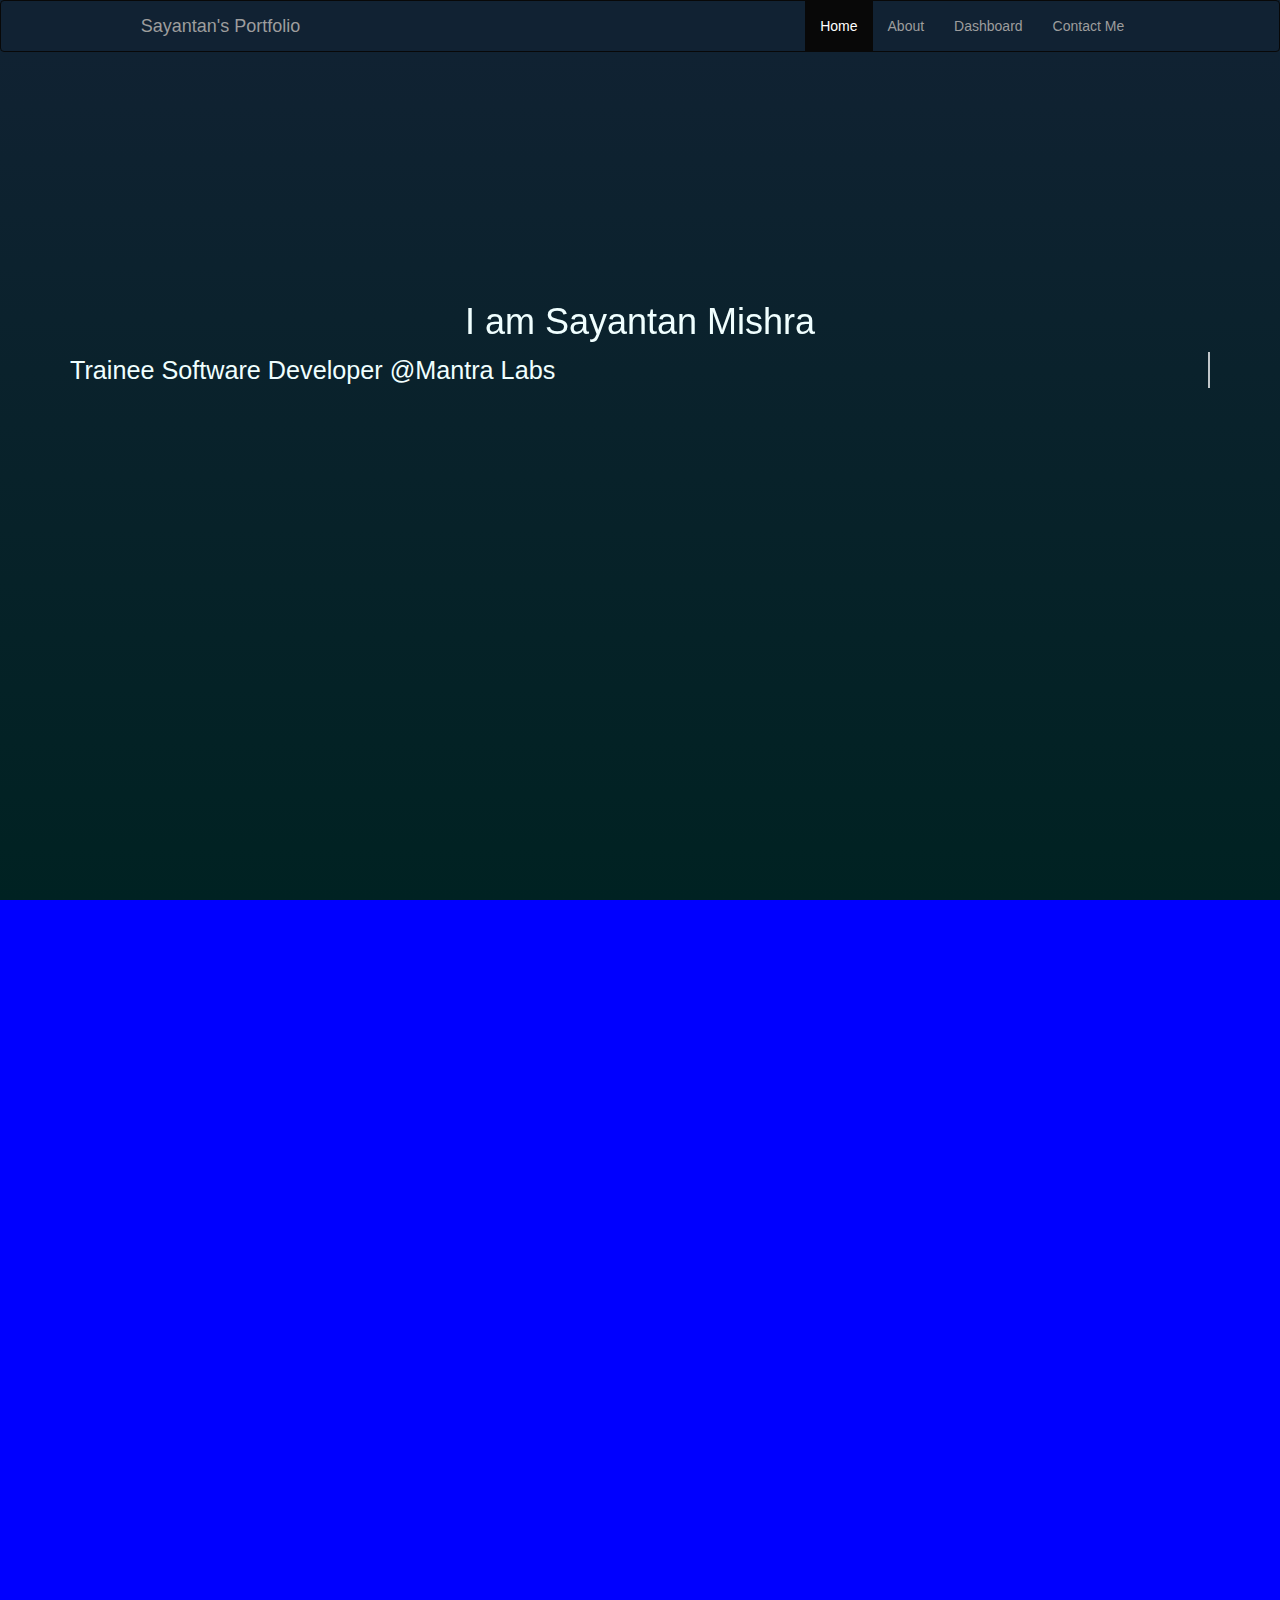
<file: lite/index.html>
<!DOCTYPE html>
<html lang="en">
  <head>
    <meta charset="utf-8" />
    <title>Sayantan's Portfolio</title>
    <meta content="width=device-width, initial-scale=1.0" name="viewport" />
    <link href="../img/apple-touch-icon.png" rel="icon" />
    <link href="style.css" rel="stylesheet" />
    <link href="https://fonts.googleapis.com/css2?family=Anonymous+Pro:wght@700&display=swap" rel="stylesheet">

    <!-- Bootstrap 4.5 include  -->
    <link
      rel="stylesheet"
      href="https://maxcdn.bootstrapcdn.com/bootstrap/3.4.1/css/bootstrap.min.css"
    />
    <script src="https://ajax.googleapis.com/ajax/libs/jquery/3.5.1/jquery.min.js"></script>
    <script src="https://maxcdn.bootstrapcdn.com/bootstrap/3.4.1/js/bootstrap.min.js"></script>
    <!-- Bootstrap include end  -->
    <script src="https://ajax.googleapis.com/ajax/libs/jquery/3.5.1/jquery.min.js"></script>
    <!-- <script type="text/javascript" src="http://code.jquery.com/jquery-2.1.4.min.js"> -->
      <!-- AOS Add ( https://michalsnik.github.io/aos/ ) -->
      <link href="https://unpkg.com/aos@2.3.1/dist/aos.css" rel="stylesheet">
      <script src="https://unpkg.com/aos@2.3.1/dist/aos.js"></script>
    <!-- High CHarts Libraries -->
        <script src="https://code.highcharts.com/highcharts.js"></script>
        <script src="https://code.highcharts.com/modules/series-label.js"></script>
        <script src="https://code.highcharts.com/modules/exporting.js"></script>
        <script src="https://code.highcharts.com/modules/export-data.js"></script>
        <script src="https://code.highcharts.com/modules/accessibility.js"></script>
    

  </head>
  <body style="background-color: blue;">
    <div class="main">
      <nav class="navbar navbar-inverse" style="background-color: #112233;">
        <div class="container-fluid">
          <div class="navbar-header nav-sayantan">
          <a class="navbar-brand" href="#">Sayantan's Portfolio</a>
        </div>
        <ul class="nav navbar-nav" style="float: right; padding-right: 10%">
          <li class="active"><a href="#">Home</a></li>
          <li><a href="#aboutLink">About</a></li>
          <li><a href="/dashboard.html">Dashboard</a></li>
          <li><a href="#contact">Contact Me</a></li>
        </ul>
      </nav>
    <div class="container">
      <!--<p class="display-6 color-d">Hello, world!</p>-->
      <h1 class="my-name hero-text" data-aos="fade-left"
      data-aos-anchor="#example-anchor"
      data-aos-offset="500"
      data-aos-duration="1000">I am Sayantan Mishra</h1>
      <p class="line-1 anim-typewriter">Trainee Software Developer @Mantra Labs</p>
      <!-- <p class="pt-3"><a class="btn btn-primary btn js-scroll px-4" href="#about" role="button">Learn More</a></p> -->
    </div>
    </div>
  <div class="about" id="aboutLink" style="font-family: 'Anonymous Pro', monospace;" data-aos="zoom-out-up">
    <div class="left-about" data-aos="fade-up" data-aos-duration="1000" data-aos-anchor-placement="center-bottom"> 
      <div class="my-image">
        <img src="./mypic.jpg" style="float: left;" height="190px">
        <div style="margin-left: 45%;margin-top: 2%; font-size: large;">
          <p><b>Name: </b>Sayantan Mishra</p>
          <p><b>Profile: </b>Software Developer</p>
          <p><b>Email: </b>sayanmdn@gmail.com</p>
          <p><b>Phone: </b>(91) 7001137041</p>
        </div>
      </div>
      <div class="skills">
        <h3>SKILLS:</h3>
        <p class="skill">Javascript</p>
        <div class="progress">
          <div class="progress-bar" id="progress80" style="width:80%; text-align: left; padding-left: 2%;">80%</div>
        </div>
        <p class="skill">MERN</p>
        <div class="progress">
          <div class="progress-bar" style="width:70%; text-align: left; padding-left: 2%;">70%</div>
        </div>
        <p class="skill">Networking</p>
        <div class="progress">
          <div class="progress-bar" style="width:75%; text-align: left; padding-left: 2%;">75%</div>
        </div>
      </div>
    </div>
    <div class="right-about animateTop" data-aos="fade-left" data-aos-anchor-placement="center-bottom">
      <h2>About me</h2>
      <hr width="35%" align="left"/>
      <div>
        <p>
          A Computer Science Engineering Graduate with 5 years of experience in IT Services and management in an NGO.
           Implemented projects in field of management and web development also worked as a freelancer.
        </p>
        <p>
          Interested in new languages and frameworks that resolve real-world complexities of older once.
           Worked with WebRTC, a peer-to-peer real-time communication framework.
        </p>
        <p>
          Adept in handling team and organizing tasks to meet strict deadlines. 
          Looking for a challenging performance oriented role to implement my expertise and experience gained
        </p>
      </div>
    </div>
  </div>
  <div class="about" style="font-family: 'Anonymous Pro', monospace;" data-aos="fade-up"
  data-aos-duration="500">
    <div class="left-about" style="padding-top: 5%;" data-aos="fade-up" data-aos-duration="2000" data-aos-anchor-placement="center-bottom">
      <form name="myForm" id="contact" onsubmit="return validateForm()" action="http://localhost/original/welcome.php" method="POST">
        <p>Name: </p> 
        <input type="text" name="name" id="name" class="contact-inputs" placeholder="Your Name">
        <p>Email: </p> 
        <input type="email" name="email" class="contact-inputs" placeholder="Your Email" required>
        <p>Number: </p> 
        <input type="tel" name="number" class="contact-inputs" placeholder="Your Mobile Number" required >
        <!-- minlength="10" maxlength="10" -->
        <p>Message: </p> 
        <textarea type="text" name="message" class="contact-inputs" rows="3" placeholder="Write your message here" maxlength="300"></textarea><br />   
        <input type="submit" value="Submit" style="color: blue; margin-top: 2%;">
      </form>
    </div>
    <div class="right-about" id="get-in-touch" data-aos="fade-left" data-aos-duration="2000" data-aos-anchor-placement="center-bottom">
      <div>
        <h2 class="title-left">Get in Touch</h5>
      </div>
      <div>
        <p>
          For any queries feel free to drop a mail here or if you want time for a discussion message me. At any weekend you can also find me available.
          I'm very open to new ideas and technical discussions.
          Call me, it could be beginning of a big thing.
          <br/>
          Thanks for visiting.
        </p>
        <br/>
        <ul class="list-ico">
          <li>
            <span class="ion-ios-location"></span> Kalyan Nagar, Bengaluru 560043
          </li>
          <li>
            <span class="ion-ios-telephone"></span> (91) 7001137041
          </li>
          <li>
            <span class="ion-email"></span> sayanmdn@gmail.com
          </li>
        </ul>
      </div>
    </div>
  </div>
  </body>
  <script src="https://cdnjs.cloudflare.com/ajax/libs/jquery/2.1.3/jquery.min.js"></script>
  <script src="script.js"></script>
  <script>
    AOS.init();
  </script>
  </html>
</file>
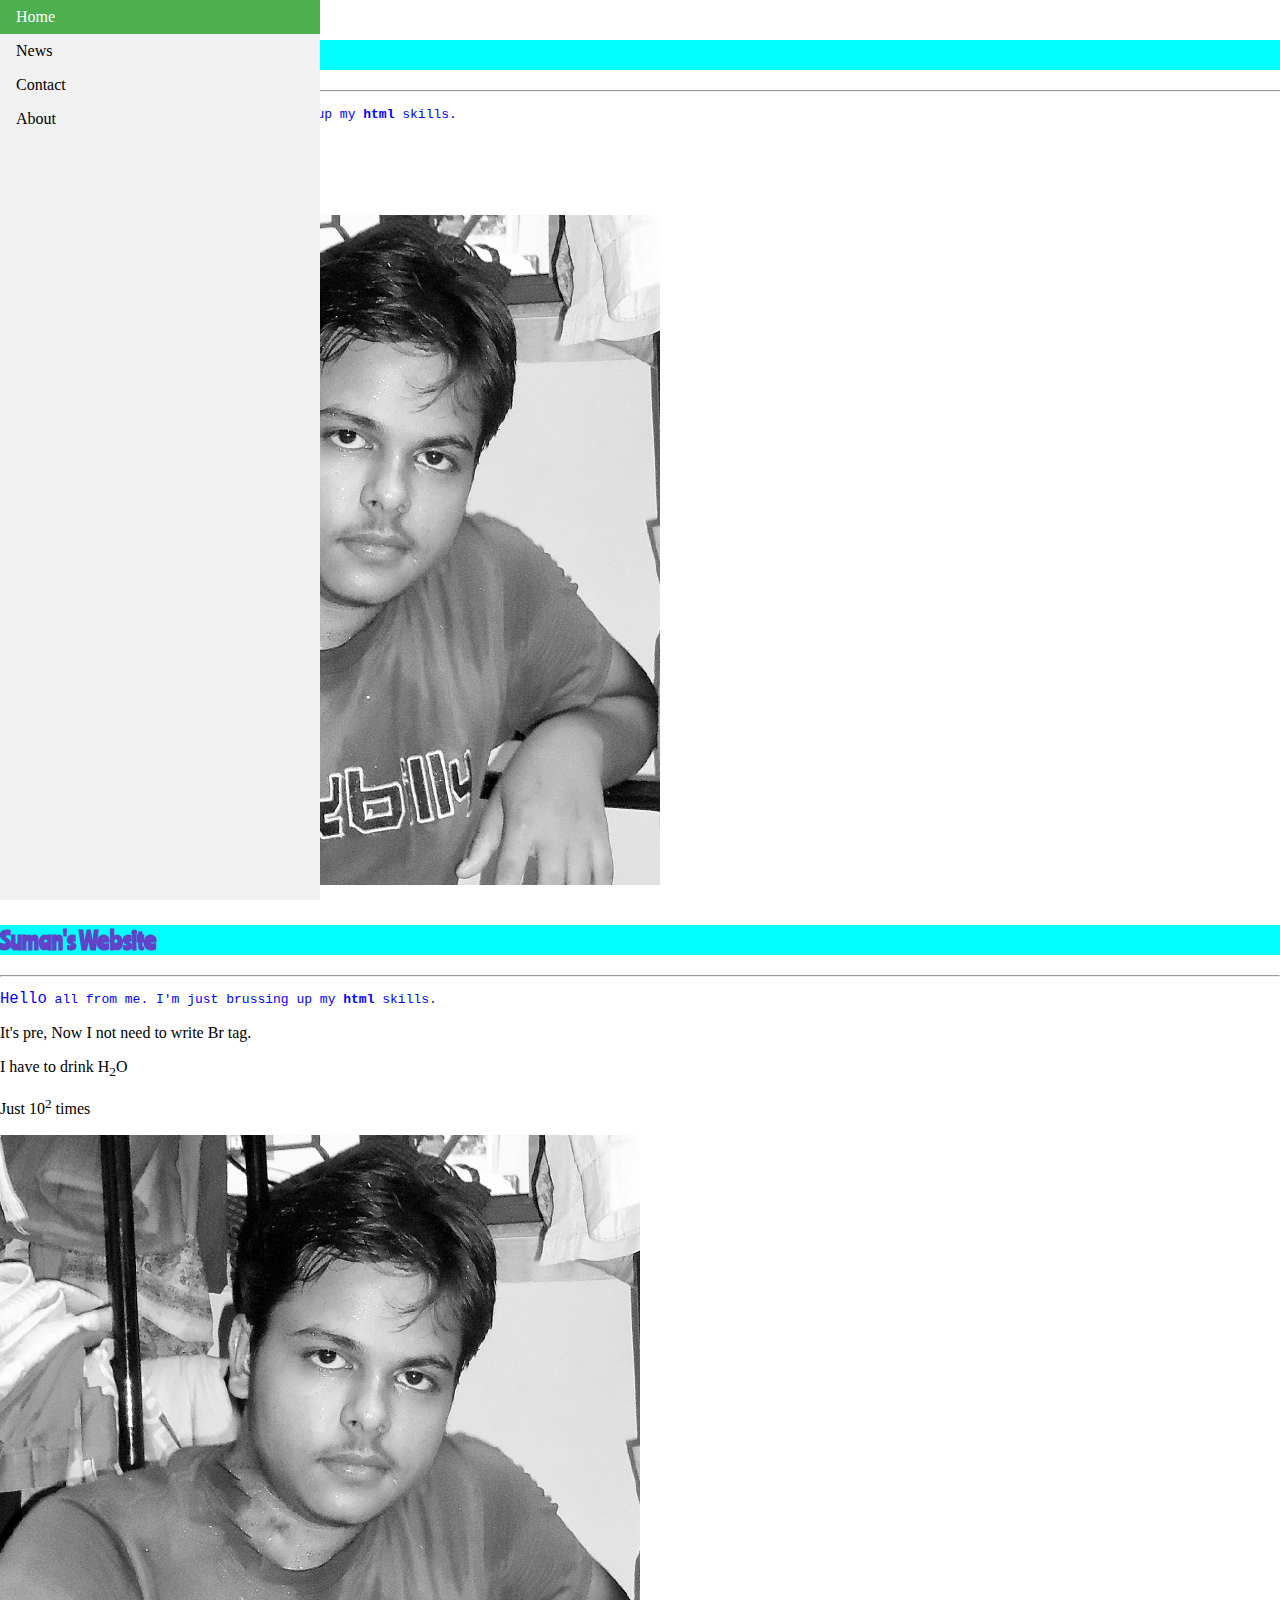
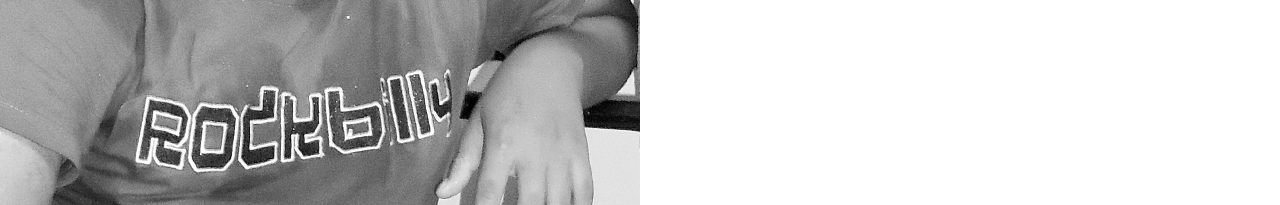
<file: playground/index.html>
<link
  href="https://fonts.googleapis.com/css2?family=Ranchers&display=swap"
  rel="stylesheet"
/>
<!DOCTYPE html>
<html>
  <head>
    <meta charset="UTF-8" />
    <meta name="viewport" content="width=device-width, initial-scale=1.0">
    <title>Sayantan's Website</title>
  </head>
  <body>
    <div class="flex-container">
      <div class="row">
        <ul class="sidenav">
          <li><a class="active" href="#home">Home</a></li>
          <li><a href="#news">News</a></li>
          <li><a href="#contact">Contact</a></li>
          <li><a href="#about">About</a></li>
        </ul>
    <div class="holder-main">
      <div class="left-div">  
        <h2 id="heading">Sayantan's Website</h2>
        <hr />
        <p class="common-text">
          <big>Hello</big> all from me. I'm just brussing up my
          <b>html</b> skills.
        </p>
        <p>I have to drink H<sub>2</sub>O</p>
        <p>Just 10<sup>2</sup> times</p>
        <!-- Onthing to say now. it's just a comment -->
        <img width="50%" src="../img/team-1.JPG" alt="Suman Da" />
      </div>
      <div class="row">
        <h2 id="heading">Suman's Website</h2>
        <hr />
        <p class="common-text">
          <big>Hello</big> all from me. I'm just brussing up my
          <b>html</b> skills.
        </p>
        <p>
          It's pre,
          Now I not need to write Br tag.
        </p>
        <p>I have to drink H<sub>2</sub>O</p>
        <p>Just 10<sup>2</sup> times</p>
        <!-- Onthing to say now. it's just a comment -->
        <img width="50%" src="../img/team-1.JPG" alt="Suman Da" />
      </div>
    </div>
  </body>
  </html>
  <style>
  body {margin: 0;}
  .flex-container{
    display: flex;
    flex-direction: fle.flex-container;
  }
  .common-text {
    color: blue;
    font-family: monospace;
  }
  h2 {
    color: rgb(97, 66, 200);
    font-family: Ranchers, monospace;
  }
  #heading {
    background-color: cyan;
  }
  .left-div {
    flex: 50%;
    padding: 20px;
    width: 100%;
  }
  .right-div {
    flex: 50%;
    padding: 20px;
    width: 100%;
  }
  @media screen and (max-width: 992px) {
  .left-div {
    flex: 50%;
  }
}
@media screen and (max-width: 992px) {
  .right-div {
    flex: 50%;
  }
}
@media screen and (max-width: 600px) {
  .flex-container {
    flex-direction:left-div;
  }
}
@media screen and (max-width: 600px) {
  .flex-container {
    flex-direction:right-div;
  }
}
  .left-div,
  .right-div {
    display: inline-block;
     vertical-align: top; 
  }

ul.sidenav {
  list-style-type: none;
  margin: 0;
  padding: 0;
  width: 25%;
  background-color: #f1f1f1;
  position: fixed;
  height: 100%;
  overflow: auto;
}

ul.sidenav li a {
  display: block;
  color: #000;
  padding: 8px 16px;
  text-decoration: none;
}
 
ul.sidenav li a.active {
  background-color: #4CAF50;
  color: white;
}

ul.sidenav li a:hover:not(.active) {
  background-color: #555;
  color: white;
}

div.content {
  margin-left: 25%;
  padding: 1px 16px;
  height: 1000px;
}

@media screen and (max-width: 900px) {
  ul.sidenav {
    width: 100%;
    height: auto;
    position: relative;
  }
  
  ul.sidenav li a {
    float: left;
    padding: 15px;
  }
  
  div.content {margin-left: 0;}
}

@media screen and (max-width: 400px) {
  ul.sidenav li a {
    text-align: center;
    float: none;
  }
}
</style>
</file>
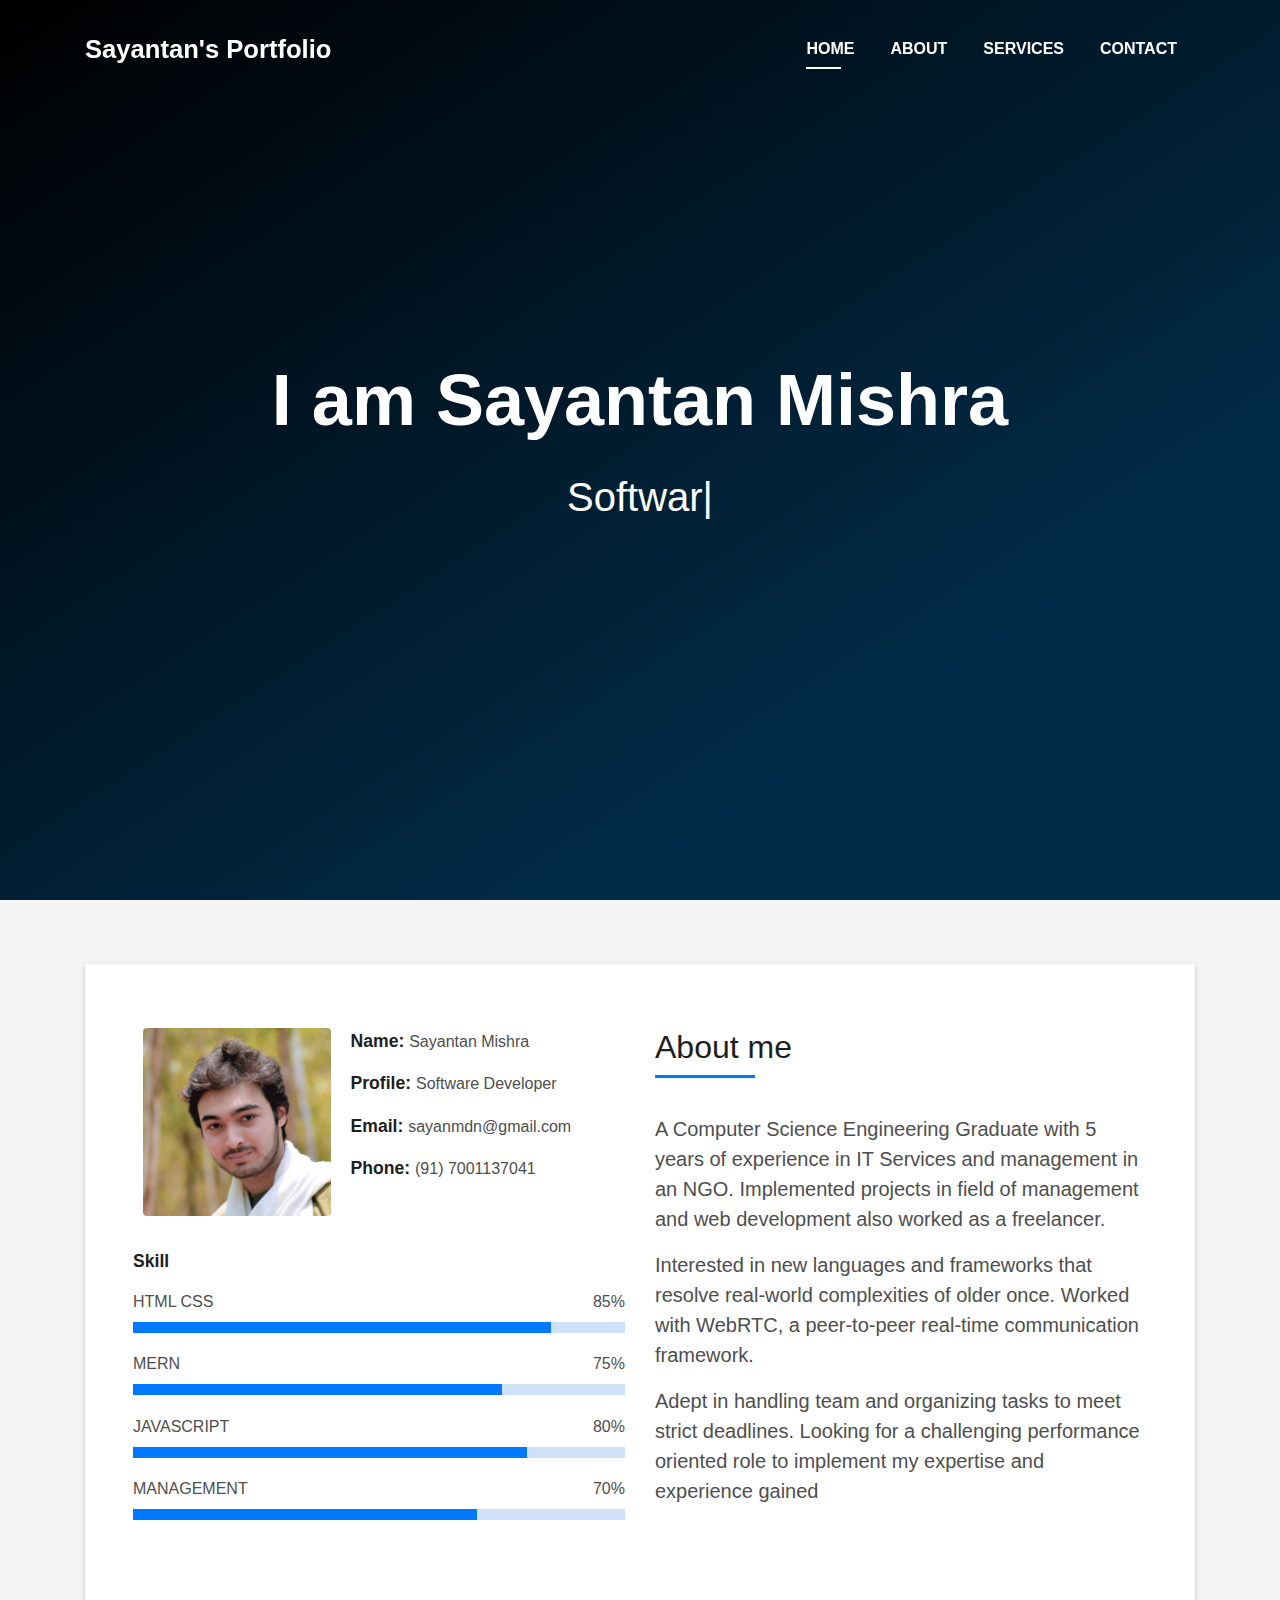
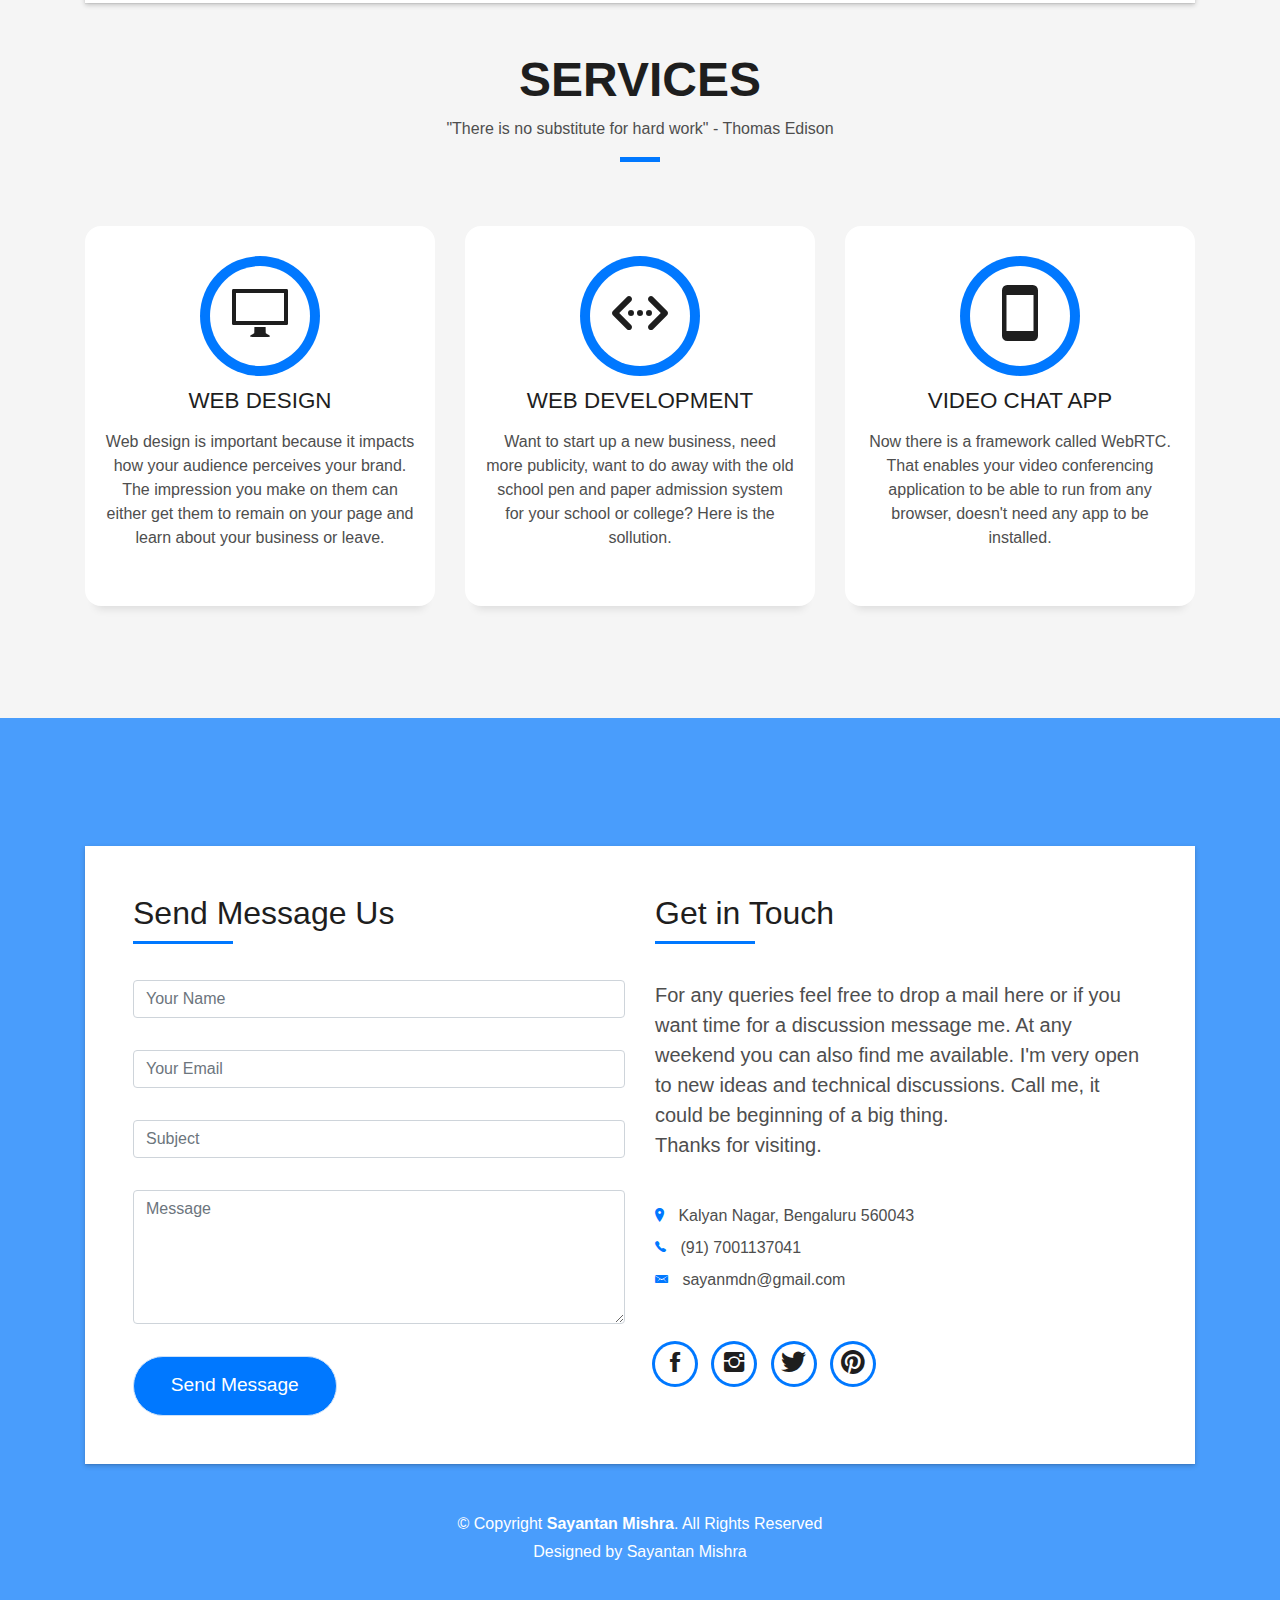
<file: portfolio/index.html>
<!DOCTYPE html>
<html lang="en">
  <head>
    <meta charset="utf-8" />
    <title>Sayantan's Portfolio</title>
    <meta content="width=device-width, initial-scale=1.0" name="viewport" />
    <meta content="" name="keywords" />
    <meta content="" name="description" />

    <!-- Favicons -->
    <link href="img/favicon.png" rel="icon" />
    <link href="img/apple-touch-icon.png" rel="apple-touch-icon" />

    <!-- Bootstrap CSS File -->
    <link href="lib/bootstrap/css/bootstrap.min.css" rel="stylesheet" />

    <!-- Libraries CSS Files -->
    <link href="lib/font-awesome/css/font-awesome.min.css" rel="stylesheet" />
    <link href="lib/animate/animate.min.css" rel="stylesheet" />
    <link href="lib/ionicons/css/ionicons.min.css" rel="stylesheet" />
    <link href="lib/owlcarousel/assets/owl.carousel.min.css" rel="stylesheet" />
    <link href="lib/lightbox/css/lightbox.min.css" rel="stylesheet" />

      <!-- Main Stylesheet File -->
      <link href="css/style.css" rel="stylesheet" />

    <!-- =======================================================
    Theme Name: DevFolio
    Theme URL: https://bootstrapmade.com/devfolio-bootstrap-portfolio-html-template/
    Author: BootstrapMade.com
    License: https://bootstrapmade.com/license/
  ======================================================= -->
  </head>

  <body id="page-top">
    <!--/ Nav Star /-->
    <nav
      class="navbar navbar-b navbar-trans navbar-expand-md fixed-top"
      id="mainNav"
    >
      <div class="container">
        <a class="navbar-brand js-scroll" href="#page-top"
          >Sayantan's Portfolio</a
        >
        <button
          class="navbar-toggler collapsed"
          type="button"
          data-toggle="collapse"
          data-target="#navbarDefault"
          aria-controls="navbarDefault"
          aria-expanded="false"
          aria-label="Toggle navigation"
        >
          <span></span>
          <span></span>
          <span></span>
        </button>
        <div
          class="navbar-collapse collapse justify-content-end"
          id="navbarDefault"
        >
          <ul class="navbar-nav">
            <li class="nav-item">
              <a class="nav-link js-scroll active" href="#home">Home</a>
            </li>
            <li class="nav-item">
              <a class="nav-link js-scroll" href="#about">About</a>
            </li>
            <li class="nav-item">
              <a class="nav-link js-scroll" href="#service">Services</a>
            </li>
            <!-- <li class="nav-item">
              <a class="nav-link js-scroll" href="#work">Work</a>
            </li>
            <li class="nav-item">
              <a class="nav-link js-scroll" href="#blog">Blog</a>
            </li> -->
            <li class="nav-item">
              <a class="nav-link js-scroll" href="#contact">Contact</a>
            </li>
          </ul>
        </div>
      </div>
    </nav>
    <!--/ Nav End /-->

    <!-- background-image: url(img/intro-bg.jpg) -->
    <!--/ Intro Skew Star /-->
    <div
      id="home"
      class="intro route bg-image"
      style="
        background-color: #000000;
        background-image: linear-gradient(147deg, #000000 0%, #04619f 74%);
      "
    >
      <div class="overlay-itro"></div>
      <div class="intro-content display-table">
        <div class="table-cell">
          <div class="container">
            <!--<p class="display-6 color-d">Hello, world!</p>-->
            <h1 class="intro-title mb-4">I am Sayantan Mishra</h1>
            <p class="intro-subtitle">
              <span class="text-slider-items"
                >Software Developer,Web Developer,Web Designer,Backend Developer</span
              ><strong class="text-slider"></strong>
            </p>
            <!-- <p class="pt-3"><a class="btn btn-primary btn js-scroll px-4" href="#about" role="button">Learn More</a></p> -->
          </div>
        </div>
      </div>
    </div>
    <!--/ Intro Skew End /-->

    <section id="about" class="about-mf sect-pt4 route">
      <div class="container">
        <div class="row">
          <div class="col-sm-12">
            <div class="box-shadow-full">
              <div class="row">
                <div class="col-md-6">
                  <div class="row">
                    <div class="col-sm-6 col-md-5">
                      <div class="about-img">
                        <img
                          src="img/testimonial-2.jpg"
                          class="img-fluid rounded b-shadow-a"
                          alt="Me :)"
                        />
                      </div>
                    </div>
                    <div class="col-sm-6 col-md-7">
                      <div class="about-info">
                        <p>
                          <span class="title-s">Name: </span>
                          <span>Sayantan Mishra</span>
                        </p>
                        <p>
                          <span class="title-s">Profile: </span>
                          <span>Software Developer</span>
                        </p>
                        <p>
                          <span class="title-s">Email: </span>
                          <span>sayanmdn@gmail.com</span>
                        </p>
                        <p>
                          <span class="title-s">Phone: </span>
                          <span>(91) 7001137041</span>
                        </p>
                      </div>
                    </div>
                  </div>
                  <div class="skill-mf">
                    <p class="title-s">Skill</p>
                    <span>HTML CSS</span> <span class="pull-right">85%</span>
                    <div class="progress">
                      <div
                        class="progress-bar"
                        role="progressbar"
                        style="width: 85%"
                        aria-valuenow="85"
                        aria-valuemin="0"
                        aria-valuemax="100"
                      ></div>
                    </div>
                    <span>MERN</span> <span class="pull-right">75%</span>
                    <div class="progress">
                      <div
                        class="progress-bar"
                        role="progressbar"
                        style="width: 75%"
                        aria-valuenow="75"
                        aria-valuemin="0"
                        aria-valuemax="100"
                      ></div>
                    </div>
                    <span>JAVASCRIPT</span> <span class="pull-right">80%</span>
                    <div class="progress">
                      <div
                        class="progress-bar"
                        role="progressbar"
                        style="width: 80%"
                        aria-valuenow="80"
                        aria-valuemin="0"
                        aria-valuemax="100"
                      ></div>
                    </div>
                    <span>MANAGEMENT</span> <span class="pull-right">70%</span>
                    <div class="progress">
                      <div
                        class="progress-bar"
                        role="progressbar"
                        style="width: 70%"
                        aria-valuenow="70"
                        aria-valuemin="0"
                        aria-valuemax="100"
                      ></div>
                    </div>
                  </div>
                </div>
                <div class="col-md-6">
                  <div class="about-me pt-4 pt-md-0">
                    <div class="title-box-2">
                      <h5 class="title-left">About me</h5>
                    </div>
                    <p class="lead">
                      A Computer Science Engineering Graduate with 5 years of
                      experience in IT Services and management in an NGO.
                      Implemented projects in field of management and web
                      development also worked as a freelancer.
                    </p>
                    <p class="lead">
                      Interested in new languages and frameworks that resolve real-world complexities of older once.
                      Worked with WebRTC, a peer-to-peer real-time communication framework.
                    </p>
                    <p class="lead">
                      Adept in handling team and organizing tasks to meet strict
                      deadlines. Looking for a challenging performance oriented
                      role to implement my expertise and experience gained
                    </p>
                  </div>
                </div>
              </div>
            </div>
          </div>
        </div>
      </div>
    </section>

    <!--/ Section Services Star /-->
    <section id="service" class="services-mf route">
      <div class="container">
        <div class="row">
          <div class="col-sm-12">
            <div class="title-box text-center">
              <h3 class="title-a">Services</h3>
              <p class="subtitle-a">
                "There is no substitute for hard work" - Thomas Edison
              </p>
              <div class="line-mf"></div>
            </div>
          </div>
        </div>
        <div class="row">
          <div class="col-md-4">
            <div class="service-box">
              <div class="service-ico">
                <span class="ico-circle"><i class="ion-monitor"></i></span>
              </div>
              <div class="service-content">
                <h2 class="s-title">Web Design</h2>
                <p class="s-description text-center">
                  Web design is important because it impacts how your audience perceives your brand. The impression you make on them 
                  can either get them to remain on your page and learn about your business or leave.
                </p>
              </div>
            </div>
          </div>
          <div class="col-md-4">
            <div class="service-box">
              <div class="service-ico">
                <span class="ico-circle"><i class="ion-code-working"></i></span>
              </div>
              <div class="service-content">
                <h2 class="s-title">Web Development</h2>
                <p class="s-description text-center">
                  Want to start up a new business, need more publicity, 
                  want to do away with the old school pen and 
                  paper admission system for your school or college? Here is the sollution.
                </p>
              </div>
            </div>
          </div>
          <div class="col-md-4">
            <div class="service-box">
              <div class="service-ico">
                <span class="ico-circle"><i class="ion-android-phone-portrait"></i></span>
              </div>
              <div class="service-content">
                <h2 class="s-title">Video Chat App</h2>
                <p class="s-description text-center">
                  Now there is a framework called WebRTC.
                  That enables your video conferencing application to be able to run from any browser,
                   doesn't need any app to be installed.
                </p>
              </div>
            </div>
          </div>
          </div>
        </div>
      </div>
    </section>
    <!--/ Section Services End /-->

    <!--/ Section Contact-Footer Star /-->
    <section
      class="paralax-mf footer-paralax bg-image sect-mt4 route"
      style="background-image: url(img/overlay-bg.jpg)"
    >
      <div class="overlay-mf"></div>
      <div class="container">
        <div class="row">
          <div class="col-sm-12">
            <div class="contact-mf">
              <div id="contact" class="box-shadow-full">
                <div class="row">
                  <div class="col-md-6">
                    <div class="title-box-2">
                      <h5 class="title-left">Send Message Us</h5>
                    </div>
                    <div>
                      <form
                        action=""
                        method="post"
                        role="form"
                        class="contactForm"
                      >
                        <div id="sendmessage">
                          Your message has been sent. Thank you!
                        </div>
                        <div id="errormessage"></div>
                        <div class="row">
                          <div class="col-md-12 mb-3">
                            <div class="form-group">
                              <input
                                type="text"
                                name="name"
                                class="form-control"
                                id="name"
                                placeholder="Your Name"
                                data-rule="minlen:4"
                                data-msg="Please enter at least 4 chars"
                              />
                              <div class="validation"></div>
                            </div>
                          </div>
                          <div class="col-md-12 mb-3">
                            <div class="form-group">
                              <input
                                type="email"
                                class="form-control"
                                name="email"
                                id="email"
                                placeholder="Your Email"
                                data-rule="email"
                                data-msg="Please enter a valid email"
                              />
                              <div class="validation"></div>
                            </div>
                          </div>
                          <div class="col-md-12 mb-3">
                            <div class="form-group">
                              <input
                                type="text"
                                class="form-control"
                                name="subject"
                                id="subject"
                                placeholder="Subject"
                                data-rule="minlen:4"
                                data-msg="Please enter at least 8 chars of subject"
                              />
                              <div class="validation"></div>
                            </div>
                          </div>
                          <div class="col-md-12 mb-3">
                            <div class="form-group">
                              <textarea
                                class="form-control"
                                name="message"
                                rows="5"
                                data-rule="required"
                                data-msg="Please write something for us"
                                placeholder="Message"
                              ></textarea>
                              <div class="validation"></div>
                            </div>
                          </div>
                          <div class="col-md-12">
                            <button
                              type="submit"
                              class="button button-a button-big button-rouded"
                            >
                              Send Message
                            </button>
                          </div>
                        </div>
                      </form>
                    </div>
                  </div>
                  <div class="col-md-6">
                    <div class="title-box-2 pt-4 pt-md-0">
                      <h5 class="title-left">Get in Touch</h5>
                    </div>
                    <div class="more-info">
                      <p class="lead">
                        For any queries feel free to drop a mail here or if you want time for a discussion message me. At any weekend you can also find me available.
                        I'm very open to new ideas and technical discussions.
                        Call me, it could be beginning of a big thing.
                        <br/>
                        Thanks for visiting.
                      </p>
                      <br/>
                      <ul class="list-ico">
                        <li>
                          <span class="ion-ios-location"></span> Kalyan Nagar, Bengaluru 560043
                        </li>
                        <li>
                          <span class="ion-ios-telephone"></span> (91) 7001137041
                        </li>
                        <li>
                          <span class="ion-email"></span> sayanmdn@gmail.com
                        </li>
                      </ul>
                    </div>
                    <br/>
                    <div class="socials">
                      <ul>
                        <li>
                          <a href="https://facebook.com/sayanmdn"
                            ><span class="ico-circle"
                              ><i class="ion-social-facebook"></i></span
                          ></a>
                        </li>
                        <li>
                          <a href="https://instagram.com/sayanmdn"
                            ><span class="ico-circle"
                              ><i class="ion-social-instagram"></i></span
                          ></a>
                        </li>
                        <li>
                          <a href="twitter.com/sayanmdn"
                            ><span class="ico-circle"
                              ><i class="ion-social-twitter"></i></span
                          ></a>
                        </li>
                        <li>
                          <a href=""
                            ><span class="ico-circle"
                              ><i class="ion-social-pinterest"></i></span
                          ></a>
                        </li>
                      </ul>
                    </div>
                  </div>
                </div>
              </div>
            </div>
          </div>
        </div>
      </div>
      <footer>
        <div class="container">
          <div class="row">
            <div class="col-sm-12">
              <div class="copyright-box">
                <p class="copyright">
                  &copy; Copyright <strong>Sayantan Mishra</strong>. All Rights
                  Reserved
                </p>
                <div class="credits">
                  <!--
                  All the links in the footer should remain intact.
                  You can delete the links only if you purchased the pro version.
                  Licensing information: https://bootstrapmade.com/license/
                  Purchase the pro version with working PHP/AJAX contact form: https://bootstrapmade.com/buy/?theme=DevFolio
                -->
                  Designed by
                  <a href="https://www.linkedin.com/in/sayanmdn/">Sayantan Mishra</a>
                </div>
              </div>
            </div>
          </div>
        </div>
      </footer>
    </section>
    <!--/ Section Contact-footer End /-->

    <a href="#" class="back-to-top"><i class="fa fa-chevron-up"></i></a>
    <div id="preloader"></div>

    <!-- JavaScript Libraries -->
    <script src="lib/jquery/jquery.min.js"></script>
    <script src="lib/jquery/jquery-migrate.min.js"></script>
    <!-- <script src="lib/popper/popper.min.js"></script> -->
    <script src="lib/bootstrap/js/bootstrap.min.js"></script>
    <script src="lib/easing/easing.min.js"></script>
    <script src="lib/counterup/jquery.waypoints.min.js"></script>
    <script src="lib/counterup/jquery.counterup.js"></script>
    <script src="lib/owlcarousel/owl.carousel.min.js"></script>
    <!-- <script src="lib/lightbox/js/lightbox.min.js"></script> -->
    <script src="lib/typed/typed.min.js"></script>
    <!-- Contact Form JavaScript File -->
    <script src="contactform/contactform.js"></script>

    <!-- Template Main Javascript File -->
    <script src="js/main.js"></script>
    <script src="js/play.js"></script>
  </body>
</html>
</file>
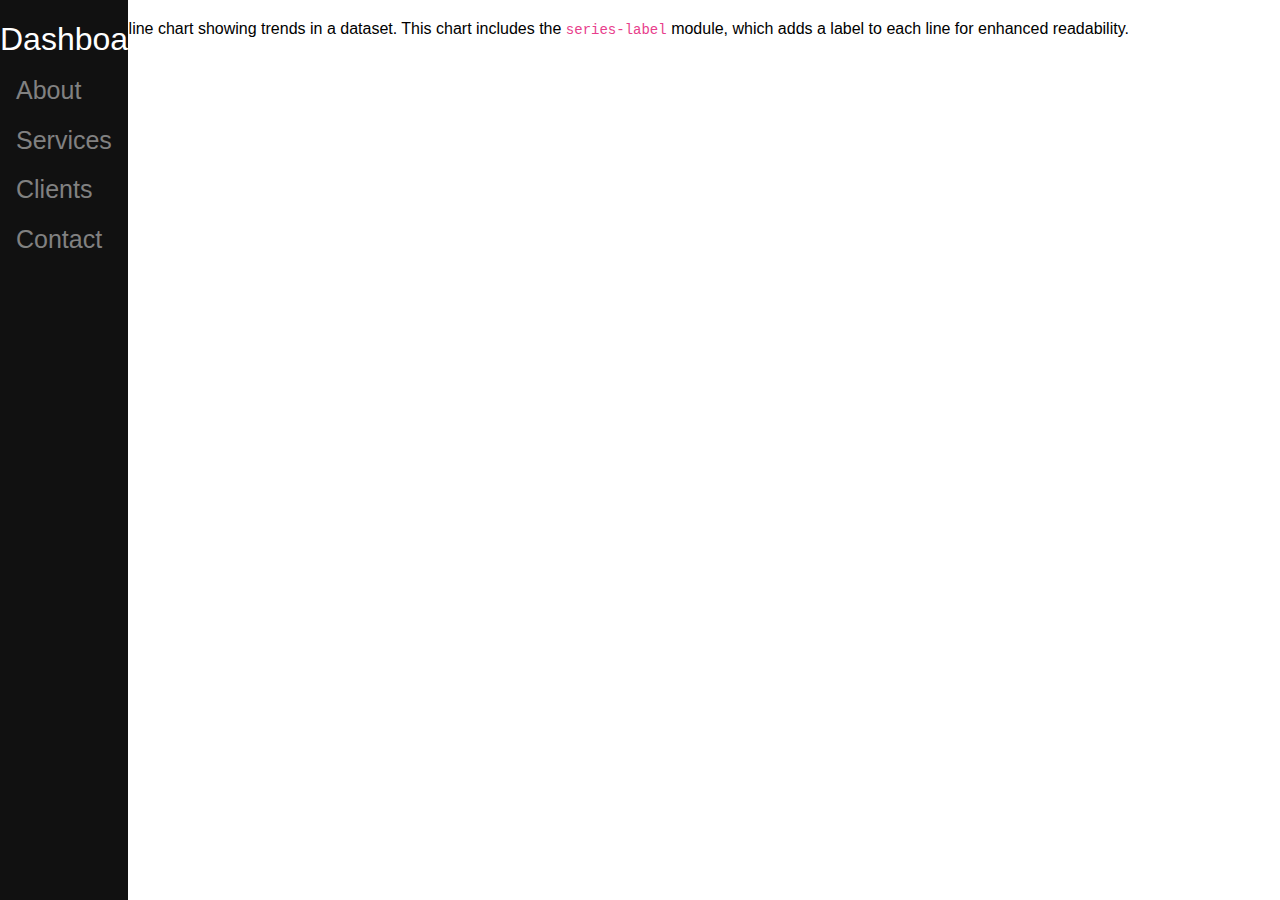
<file: lite/dashboard.html>
<html>
  <head>
    <meta charset="UTF-8" />
    <meta name="viewport" content="width=device-width, initial-scale=1.0" />
    <meta http-equiv="X-UA-Compatible" content="ie=edge" />
    <title>Dashboard</title>
    <link
      rel="stylesheet"
      href="https://maxcdn.bootstrapcdn.com/bootstrap/4.0.0/css/bootstrap.min.css"
      integrity="sha384-Gn5384xqQ1aoWXA+058RXPxPg6fy4IWvTNh0E263XmFcJlSAwiGgFAW/dAiS6JXm"
      crossorigin="anonymous"
    />
    <script src="https://code.highcharts.com/highcharts.js"></script>
    <script src="https://code.highcharts.com/modules/series-label.js"></script>
    <script src="https://code.highcharts.com/modules/exporting.js"></script>
    <script src="https://code.highcharts.com/modules/export-data.js"></script>
    <script src="https://code.highcharts.com/modules/accessibility.js"></script>
    <script src="https://code.highcharts.com/modules/data.js"></script>
  </head>
  <body>
    <div class="sidenav">
      <h2 style="text-align: center; color: white;">Dashboard</h2>
      <a href="#about">About</a>
      <a href="#services">Services</a>
      <a href="#clients">Clients</a>
      <a href="#contact">Contact</a>
    </div>
    <div class="container" style="color: black; width: 90%;">
      <div class="row">
        <div class="col-4"><div id="container1"></div></div>
        <div class="col-4 my-pie"><div id="container2"></div></div>
        <div class="col-4 my-pie"><div id="container3"></div></div>
      </div>
      <div class="row" style="width: 100%">
        <div class="col">
          <figure class="highcharts-figure">
            <div id="container"></div>
            <p class="highcharts-description">
              Basic line chart showing trends in a dataset. This chart includes
              the
              <code>series-label</code> module, which adds a label to each line
              for enhanced readability.
            </p>
          </figure>
        </div>
      </div>
    </div>
  </body>
</html>
<style>
  .my-pie {
    padding-left: 5%;
  }
  .highcharts-figure,
  .highcharts-data-table table {
    min-width: 360px;
    max-width: 1400px;
    margin: 1em auto;
  }

  .highcharts-data-table table {
    font-family: Verdana, sans-serif;
    border-collapse: collapse;
    border: 1px solid #ebebeb;
    margin: 10px auto;
    text-align: center;
    width: 100%;
    max-width: 500px;
  }
  .highcharts-data-table caption {
    padding: 1em 0;
    font-size: 1.2em;
    color: #555;
  }
  .highcharts-data-table th {
    font-weight: 600;
    padding: 0.5em;
  }
  .highcharts-data-table td,
  .highcharts-data-table th,
  .highcharts-data-table caption {
    padding: 0.5em;
  }
  .highcharts-data-table thead tr,
  .highcharts-data-table tr:nth-child(even) {
    background: #f8f8f8;
  }
  .highcharts-data-table tr:hover {
    background: #f1f7ff;
  }
  .sidenav {
  height: 100%;
  width: 10%;
  position: fixed;
  z-index: 1;
  top: 0;
  left: 0;
  background-color: #111;
  overflow-x: hidden;
  padding-top: 20px;
}

.sidenav a {
  padding: 6px 8px 6px 16px;
  text-decoration: none;
  font-size: 25px;
  color: #818181;
  display: block;
}

.sidenav a:hover {
  color: #f1f1f1;
}

</style>
<script type="module" src="chart.js"></script>
</file>
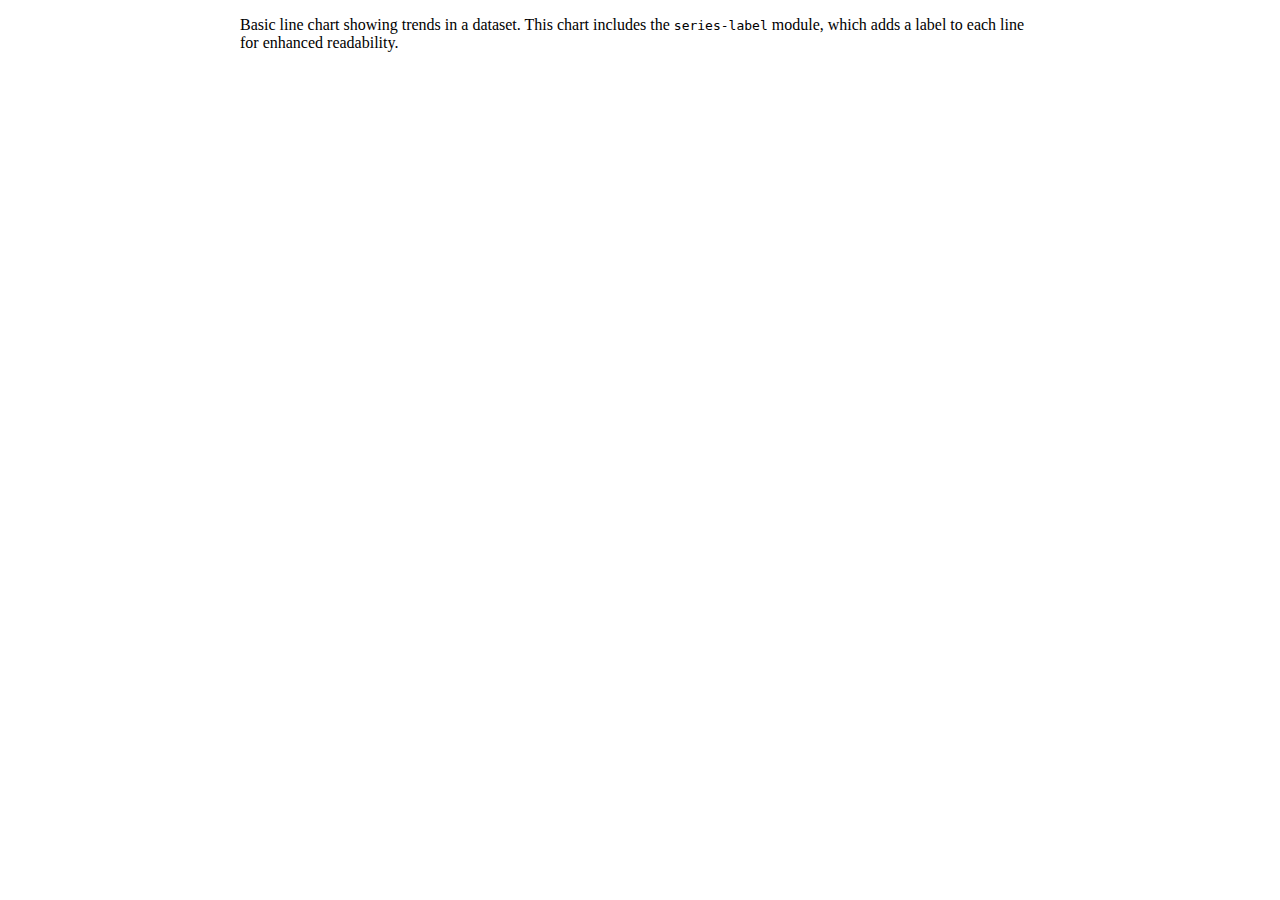
<file: lite/new.html>
<html>
    <head>
        <script src="https://code.highcharts.com/highcharts.js"></script>
        <script src="https://code.highcharts.com/modules/series-label.js"></script>
        <script src="https://code.highcharts.com/modules/exporting.js"></script>
        <script src="https://code.highcharts.com/modules/export-data.js"></script>
        <script src="https://code.highcharts.com/modules/accessibility.js"></script>
    </head>
    <body>
        <figure class="highcharts-figure">
            <div id="container"></div>
            <p class="highcharts-description">
                Basic line chart showing trends in a dataset. This chart includes the
                <code>series-label</code> module, which adds a label to each line for
                enhanced readability.
            </p>
        </figure>
    </body>
</html>

<style>
    .highcharts-figure, .highcharts-data-table table {
  min-width: 360px; 
  max-width: 800px;
  margin: 1em auto;
}

.highcharts-data-table table {
	font-family: Verdana, sans-serif;
	border-collapse: collapse;
	border: 1px solid #EBEBEB;
	margin: 10px auto;
	text-align: center;
	width: 100%;
	max-width: 500px;
}
.highcharts-data-table caption {
  padding: 1em 0;
  font-size: 1.2em;
  color: #555;
}
.highcharts-data-table th {
	font-weight: 600;
  padding: 0.5em;
}
.highcharts-data-table td, .highcharts-data-table th, .highcharts-data-table caption {
  padding: 0.5em;
}
.highcharts-data-table thead tr, .highcharts-data-table tr:nth-child(even) {
  background: #f8f8f8;
}
.highcharts-data-table tr:hover {
  background: #f1f7ff;
}
</style>

<script>
    Highcharts.chart('container', {

title: {
  text: 'Solar Employment Growth by Sector, 2010-2016'
},

subtitle: {
  text: 'Source: thesolarfoundation.com'
},

yAxis: {
  title: {
    text: 'Number of Employees'
  }
},

xAxis: {
  accessibility: {
    rangeDescription: 'Range: 2010 to 2017'
  }
},

legend: {
  layout: 'vertical',
  align: 'right',
  verticalAlign: 'middle'
},

plotOptions: {
  series: {
    label: {
      connectorAllowed: false
    },
    pointStart: 2010
  }
},

series: [{
  name: 'Installation',
  data: [43934, 52503, 57177, 69658, 97031, 119931, 137133, 154175]
}, {
  name: 'Manufacturing',
  data: [24916, 24064, 29742, 29851, 32490, 30282, 38121, 40434]
}, {
  name: 'Sales & Distribution',
  data: [11744, 17722, 16005, 19771, 20185, 24377, 32147, 39387]
}, {
  name: 'Project Development',
  data: [null, null, 7988, 12169, 15112, 22452, 34400, 34227]
}, {
  name: 'Other',
  data: [12908, 5948, 8105, 11248, 8989, 11816, 18274, 18111]
}],

responsive: {
  rules: [{
    condition: {
      maxWidth: 500
    },
    chartOptions: {
      legend: {
        layout: 'horizontal',
        align: 'center',
        verticalAlign: 'bottom'
      }
    }
  }]
}

});
</script>
</file>
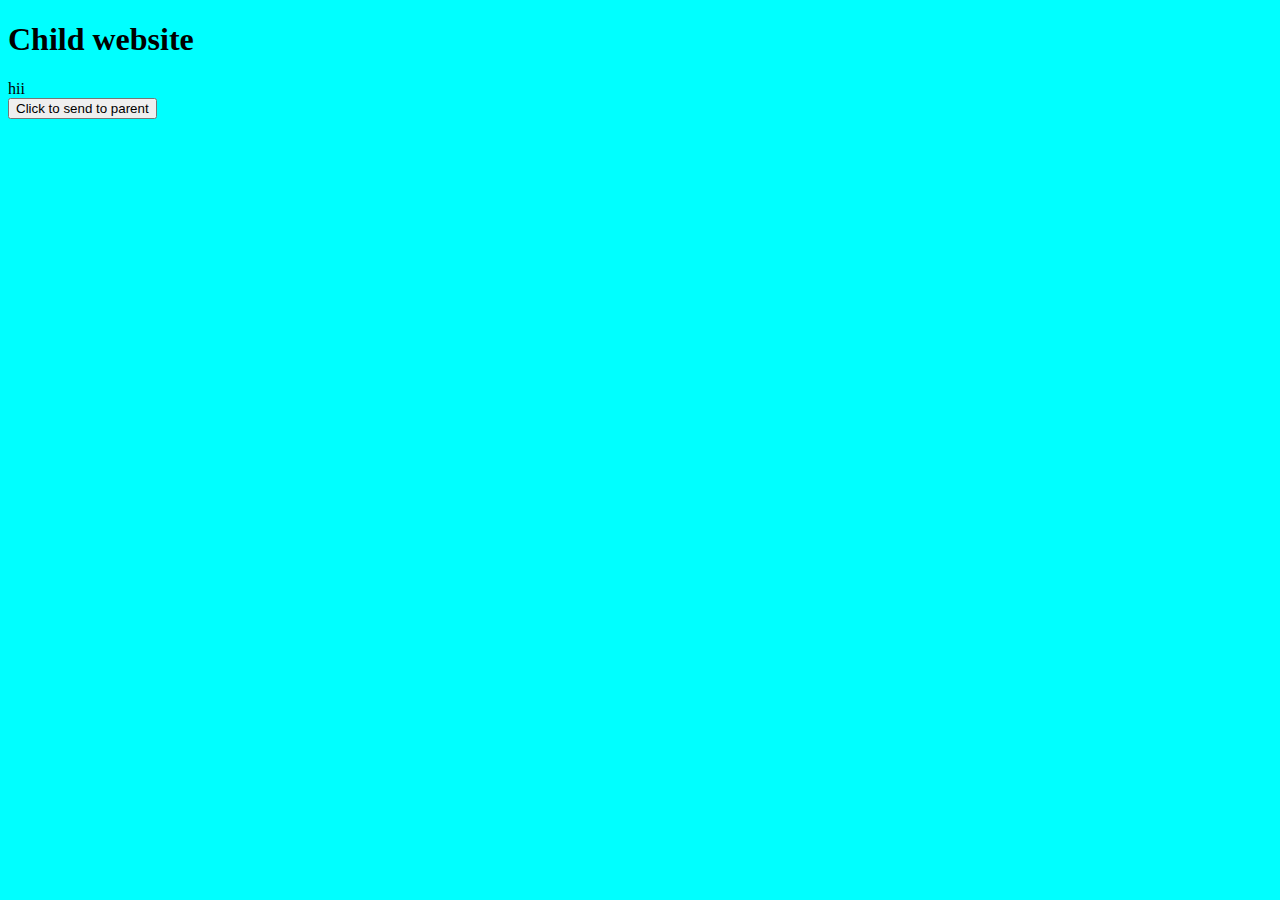
<file: playground/iframe.html>
<!DOCTYPE html>
<html>
<body style="background-color:aqua">

<h1>Child website</h1>
<div id="display"></div>
<button onclick="sendToParent()">Click to send to parent</button>

</body>
</html>
<script>
    results = document.getElementById("display")
    results.innerHTML = "hii"

    window.addEventListener('message', handleMessage = e =>{
        results.innerHTML = e.data;
        console.log("Object from Iframe")
        console.log(e)
    }, false);
    sendToParent = () =>{
    var parentWindow = window.parent; 
    parentWindow.postMessage("131Loaded", '*');
    }

</script>
</file>
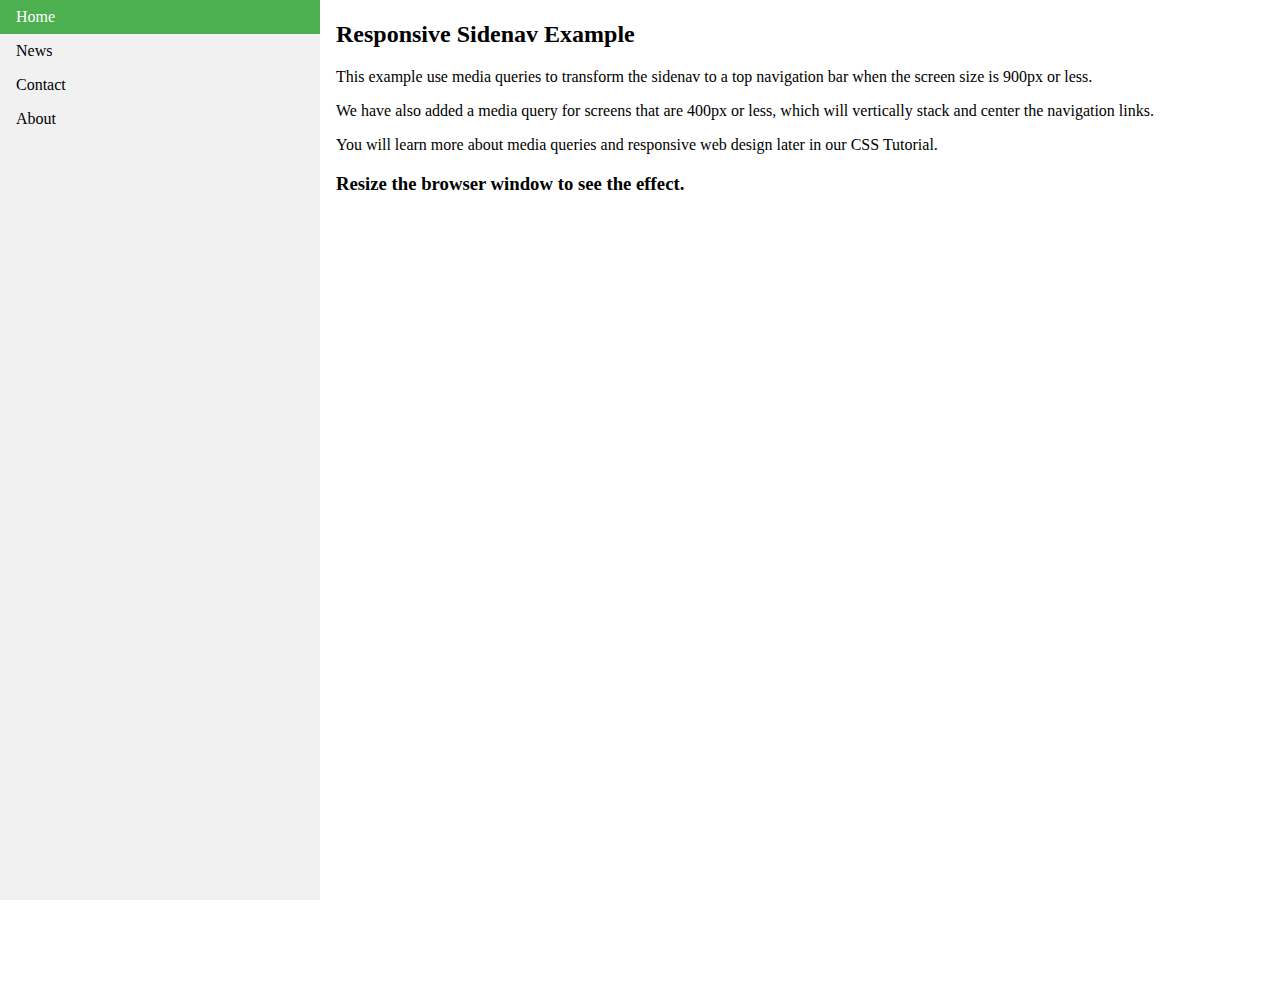
<file: playground/nav-bar.html>
<!DOCTYPE html>
<html>
  <head>
    <meta name="viewport" content="width=device-width, initial-scale=1.0" />
    <style>
      body {
        margin: 0;
      }

      ul.sidenav {
        list-style-type: none;
        margin: 0;
        padding: 0;
        width: 25%;
        background-color: #f1f1f1;
        position: fixed;
        height: 100%;
        overflow: auto;
      }

      ul.sidenav li a {
        display: block;
        color: #000;
        padding: 8px 16px;
        text-decoration: none;
      }

      ul.sidenav li a.active {
        background-color: #4caf50;
        color: white;
      }

      ul.sidenav li a:hover:not(.active) {
        background-color: #555;
        color: white;
      }

      div.content {
        margin-left: 25%;
        padding: 1px 16px;
        height: 1000px;
      }

      @media screen and (max-width: 900px) {
        ul.sidenav {
          width: 100%;
          height: auto;
          position: relative;
        }

        ul.sidenav li a {
          float: left;
          padding: 15px;
        }

        div.content {
          margin-left: 0;
        }
      }

      @media screen and (max-width: 400px) {
        ul.sidenav li a {
          text-align: center;
          float: none;
        }
        body {
          margin: 0;
        }
      }
    </style>
  </head>
  <body>
    <ul class="sidenav">
      <li><a class="active" href="#home">Home</a></li>
      <li><a href="#news">News</a></li>
      <li><a href="#contact">Contact</a></li>
      <li><a href="#about">About</a></li>
    </ul>

    <div class="content">
      <h2>Responsive Sidenav Example</h2>
      <p>
        This example use media queries to transform the sidenav to a top
        navigation bar when the screen size is 900px or less.
      </p>
      <p>
        We have also added a media query for screens that are 400px or less,
        which will vertically stack and center the navigation links.
      </p>
      <p>
        You will learn more about media queries and responsive web design later
        in our CSS Tutorial.
      </p>
      <h3>Resize the browser window to see the effect.</h3>
    </div>
  </body>
</html>
</file>
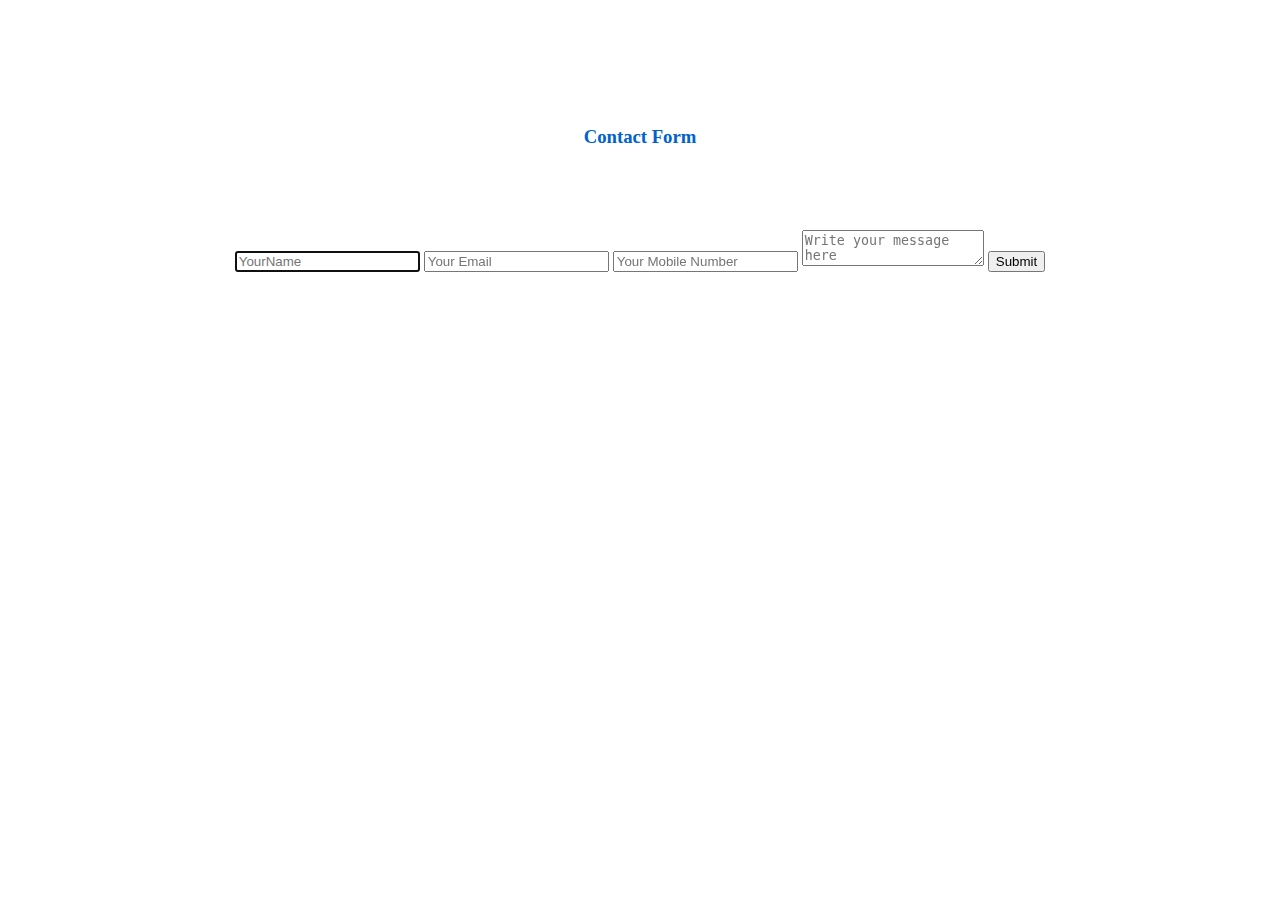
<file: lite/contactFormRedesigned/contact.html>
<!DOCTYPE html>
<html lang="en">
  <head>
    <!-- Required meta tags -->
    <meta charset="utf-8" />
    <meta
      name="viewport"
      content="width=device-width, initial-scale=1, shrink-to-fit=no"
    />

    <!-- Bootstrap CSS -->
    <link
      rel="stylesheet"
      href="https://cdn.jsdelivr.net/npm/bootstrap@4.5.3/dist/css/bootstrap.min.css"
      integrity="sha384-TX8t27EcRE3e/ihU7zmQxVncDAy5uIKz4rEkgIXeMed4M0jlfIDPvg6uqKI2xXr2"
      crossorigin="anonymous"
    />
    <script src="https://ajax.googleapis.com/ajax/libs/jquery/3.5.1/jquery.min.js"></script>
    <title>Contact Form</title>
  </head>
  <body>
    <div class="container-md">
      <div class="row justify-content-sm-center">
        <div class="col-md-4" style="margin-top: 10%; text-align: center">
          <h3 style="color: #0062cc">Contact Form</h3>
          <form name="myForm">
            <input
              class="form-control"
              style="margin-top: 5%"
              placeholder="YourName"
              id="nameField"
              onpaste="return nameInputStringCheck(event)"
              onkeypress="return isCharKey(event)"
              onchange="isNameValid(this)"
            />
            <input
              type="email"
              class="form-control"
              id="emailField"
              style="margin-top: 5%"
              placeholder="Your Email"
              oncopy="return false"
              oncut="return false"
              onpaste="return false"
              onchange="isEmailValid(this)"
            />
            <input
              class="form-control"
              style="margin-top: 5%"
              placeholder="Your Mobile Number"
              type="text"
              id="txt_number"
              onkeypress="return isNumberKey(event)"
              oncopy="return false"
              oncut="return false"
              onpaste="return false"
              onchange="isTenNumers(this)"
            />
            <textarea
              class="form-control"
              style="margin-top: 5%"
              placeholder="Write your message here"
            ></textarea>
            <button
              type="button"
              class="btn btn-primary"
              style="margin-top: 5%"
            >
              Submit
            </button>
          </form>
        </div>
      </div>
    </div>

    <script
      src="https://code.jquery.com/jquery-3.5.1.slim.min.js"
      integrity="sha384-DfXdz2htPH0lsSSs5nCTpuj/zy4C+OGpamoFVy38MVBnE+IbbVYUew+OrCXaRkfj"
      crossorigin="anonymous"
    ></script>
    <script
      src="https://cdn.jsdelivr.net/npm/bootstrap@4.5.3/dist/js/bootstrap.bundle.min.js"
      integrity="sha384-ho+j7jyWK8fNQe+A12Hb8AhRq26LrZ/JpcUGGOn+Y7RsweNrtN/tE3MoK7ZeZDyx"
      crossorigin="anonymous"
    ></script>
    <script>
      isNumberKey = (evt) => {
        // console.log(evt.keyCode);
        var num_element = document.getElementById("txt_number");
        // console.log(num_element.value.length)
        if (num_element.value.length == 10) return false;
        var charCode = evt.which ? evt.which : event.keyCode;
        if (charCode > 31 && (charCode < 48 || charCode > 57)) {
          num_element.style.borderColor = "red";
          setTimeout(function () {
            num_element.style.borderColor = "rgb(206, 212, 218)";
          }, 300);
          return false;
        }
        // countN = countN + 1;
        // console.log(countN);
        num_element.style.borderColor = "rgb(206, 212, 218)";
        return true;
      };
      isCharKey = (evt) => {
        var charCode = evt.which ? evt.which : event.keyCode;
        var num_element = document.getElementById("nameField");
        if (
          (charCode >= 97 && charCode <= 122) ||
          (charCode >= 65 && charCode <= 90) ||
          charCode == 32 ||
          charCode == 46
        ) {
          num_element.style.borderColor = "rgb(206, 212, 218)";
          return true;
        } else {
          num_element.style.borderColor = "red";
          setTimeout(function () {
            num_element.style.borderColor = "rgb(206, 212, 218)";
          }, 300);
          return false;
        }
      };
      isEmailValid = (evt) => {
        //   console.log(evt.value)
        var num_element = document.getElementById("emailField");
        var re = /([A-Z0-9a-z_-][^@])+?@[^$#<>?]+?\.[\w]{2,4}/.test(evt.value);
        if (re) {
          num_element.style.borderColor = "rgb(206, 212, 218)";
        } else if (evt.value.length == 0) {
          num_element.style.borderColor = "rgb(206, 212, 218)";
        } else {
          num_element.style.borderColor = "red";
        }
      };
      isNameValid = (value) => {
        var name_element = document.getElementById("nameField");
        name_element.style.borderColor = "rgb(206, 212, 218)";
      };
      isTenNumers = (value) => {
        if (value.value.length != 10 && value.value.length != 0) {
          console.log("flag");
          value.style.borderColor = "red";
        }
      };
      nameInputStringCheck = (evt) => {};
      window.onload = function () {
        document.getElementById("nameField").focus();
      };
      $("#nameField").on("input", function (e) {
        $(this).val(function (i, v) {
          // let getStr = v.replace(/[^\w\s]/gi, "");
          return v.replace(/[^\w\s]/gi, "").replace(/[0-9]/g, '');;
        });
      });
    </script>
    <script></script>
  </body>
</html>
</file>
<file: lite/style.css>
.main {
  background-image: linear-gradient(#112233, #002222);
  height: 100vh;
}
.nav-sayantan {
  padding-left: 10% !important;
}
.nav-menu-items {
  float: right;
}
/* Animation */
/* Google Fonts */
@import url(https://fonts.googleapis.com/css?family=Anonymous+Pro);

/* Global */
body {
  color: #fff6f2;
  background-color: #290101;
  font-family: "Anonymous Pro", monospace;
}
.line-1 {
  position: relative;
  top: 50%;
  width: 100%;
  margin: 0 auto;
  border-right: 2px solid rgba(255, 255, 255, 0.75);
  font-size: 180%;
  text-align: left;
  white-space: nowrap;
  overflow: hidden;
}

/* Animation */
.anim-typewriter {
  animation: typewriter 2s steps(30, end) 1s 1 normal both;
}
/* 4s steps(40,end) 1s 1  normal both,
    blinkTextCursor 500ms steps(40,end) infinite normal; */

@keyframes typewriter {
  from {
    width: 0;
  }
  to {
    width: 44%;
  }
}
/* @keyframes blinkTextCursor {
  from {
    border-right-color: rgba(255, 255, 255, 0.75);
  }
  to {
    border-right-color: transparent;
  }
} */
.container {
  margin-top: 18%;
  text-align: center;
  color: azure;
}
.about {
  margin-top: 5%;
  margin-left: 15%;
  margin-right: 15%;
  margin-bottom: 5%;
  /* background-color: aqua;
  opacity: 0.2; */
  background-image: linear-gradient(#112233, #002222);
  background-position: center; /* Center the image */
  background-repeat: no-repeat; /* Do not repeat the image */
  background-size: cover;
  box-shadow: 2px 2px 2px 2px #031a4e;
  padding-bottom: 1%;
}
.my-image {
  position: relative;
  padding-top: 5%;
  margin: 5% 0% 0% 5%;
}
.skills {
  position: relative;
  width: 100%;
  /* padding-top: 2%; */
  margin-top: 11%;
  margin-left: 5%;
  color: azure;
  margin-bottom: 5%;
}
.skill {
  padding-top: 2px;
  width: 100%;
  margin-bottom: 3px;
}
.progress {
  height: 15px !important;
  width: 100%;
}
.progress-bar {
  /* width: 80%; */
  color: white;
  text-align: left;
  padding-left: 2%;
}
.left-about {
  position: relative;
  width: 40%;
  padding-top: 2%;
  margin-left: 5%;
  color: azure;
  margin-bottom: 5%;
  float: left;
}
.right-about {
  position: relative;
  width: 40%;
  padding-top: 5%;
  margin-left: 55%;
  color: azure;
  margin-bottom: 5%;
  overflow-x: hidden;
  font-size: large;
}
.contact-inputs {
  position: relative;
  width: 100%;
  color: blue;
}
/* .animateTop {
  animation-name: leftToRight;
  animation-duration: 3s;
}
@keyframes leftToRight {
  from {
    margin-left: 50%;
  }
  top {
    margin-left: 55%;
  }
}
.animate {
  animation-name: rightToLeft;
  animation-duration: 3s;
}
@keyframes rightToLeft {
  from {
    margin-left: 60%;
  }
  top {
    margin-left: 55%;
  }
} */
#progress80 {
  animation-name: progress80Anim;
  animation-duration: 1s;
}
@keyframes progress80Anim {
  from {
    width: 0%;
  }
  to {
    width: 80%;
  }
}

.z-text {
	transform: rotateY(-15deg);
	transition: transform 1s;
}

/* HighChart */
.highcharts-figure, .highcharts-data-table table {
  min-width: 360px; 
  max-width: 800px;
  margin: 1em auto;
}

.highcharts-data-table table {
	font-family: Verdana, sans-serif;
	border-collapse: collapse;
	border: 1px solid #EBEBEB;
	margin: 10px auto;
	text-align: center;
	width: 100%;
	max-width: 500px;
}
.highcharts-data-table caption {
  padding: 1em 0;
  font-size: 1.2em;
  color: #555;
}
.highcharts-data-table th {
	font-weight: 600;
  padding: 0.5em;
}
.highcharts-data-table td, .highcharts-data-table th, .highcharts-data-table caption {
  padding: 0.5em;
}
.highcharts-data-table thead tr, .highcharts-data-table tr:nth-child(even) {
  background: #f8f8f8;
}
.highcharts-data-table tr:hover {
  background: #f1f7ff;
}
</file>
<file: portfolio/css/style.css>
/*
  Theme Name: DevFolio
  Theme URL: https://bootstrapmade.com/devfolio-bootstrap-portfolio-html-template/
  Author: BootstrapMade.com
  License: https://bootstrapmade.com/license/
*/

/*======================================
//--//-->   STYLES GENERALES
======================================*/

body {
  background-color: #f5f5f5;
  color: #4e4e4e;
}

h1,
h2,
h3,
h4,
h5,
h6 {
  color: #1e1e1e;
}

a {
  color: #1e1e1e;
  transition: all 0.5s ease-in-out;
}

a:hover {
  color: #0078ff;
  text-decoration: none;
  transition: all 0.5s ease-in-out;
}

.p-r {
  position: relative;
}

.color-a {
  color: #0078ff;
}

.color-d {
  color: #f5f5f5;
}

.color-text-a {
  color: #4e4e4e;
}

.box-shadow,
.paralax-mf,
.service-box,
.work-box,
.card-blog {
  box-shadow: 0 13px 8px -10px rgba(0, 0, 0, 0.1);
}

.box-shadow-a,
.button:hover {
  box-shadow: 0 0 0 4px #cde1f8;
}

.display-5 {
  font-size: 2.5rem;
  font-weight: 300;
  line-height: 1.1;
}

.display-6 {
  font-size: 2rem;
  font-weight: 300;
  line-height: 1.1;
}

.avatar {
  width: 32px;
  height: 32px;
  margin-right: 4px;
  overflow: hidden;
}

.bg-image {
  background-repeat: no-repeat;
  background-attachment: fixed;
  background-size: cover;
  background-position: center center;
  /* filter: grayscale(100%); */
}

.overlay-mf {
  background-color: #0078ff;
}

.overlay-mf {
  position: absolute;
  top: 0;
  left: 0px;
  padding: 0;
  height: 100%;
  width: 100%;
  opacity: .7;
}

.paralax-mf {
  position: relative;
  padding: 8rem 0;
}

.display-table {
  width: 100%;
  height: 100%;
  display: table;
}

.table-cell {
  display: table-cell;
  vertical-align: middle;
}

/*--/ Sections /--*/

.sect-4 {
  padding: 4rem 0;
}

.sect-pt4 {
  padding-top: 4rem;
}

.sect-mt4 {
  margin-top: 4rem;
}

/*--/ Title s /--*/

.title-s {
  font-weight: 600;
  color: #1e1e1e;
  font-size: 1.1rem;
}

/*--/ Title A /--*/

.title-box {
  margin-bottom: 4rem;
}

.title-a {
  font-size: 3rem;
  font-weight: bold;
  text-transform: uppercase;
}

.subtitle-a {
  color: #4e4e4e;
}

.line-mf {
  width: 40px;
  height: 5px;
  background-color: #0078ff;
  margin: 0 auto;
}

/*--/ Title Left /--*/

.title-box-2 {
  margin-bottom: 3rem;
}

.title-left {
  font-size: 2rem;
  position: relative;
}

.title-left:before {
  content: '';
  position: absolute;
  height: 3px;
  background-color: #0078ff;
  width: 100px;
  bottom: -12px;
}

/*------/ Box /------*/

.box-pl2 {
  padding-left: 2rem;
}

.box-shadow-full {
  padding: 3rem 1.25rem;
  position: relative;
  background-color: #fff;
  margin-bottom: 3rem;
  z-index: 2;
  box-shadow: 0 1px 1px 0 rgba(0, 0, 0, 0.06), 0 2px 5px 0 rgba(0, 0, 0, 0.2);
}

/*------/ Socials /------*/

.socials {
  padding: 1.5rem 0;
}

.socials ul li {
  display: inline-block;
}

.socials .ico-circle {
  height: 40px;
  width: 40px;
  font-size: 1.7rem;
  border-radius: 50%;
  line-height: 1.4;
  margin: 0 15px 0 0;
  box-shadow: 0 0 0 3px #0078ff;
  transition: all 500ms ease;
}

.socials .ico-circle:hover {
  background-color: #0078ff;
  color: #fff;
  box-shadow: 0 0 0 3px #cde1f8;
  transition: all 500ms ease;
}

/*------/ Ul resect /------*/

.ul-resect,
.socials ul,
.list-ico,
.blog-wrapper .post-meta ul,
.box-comments .list-comments,
.widget-sidebar .list-sidebar,
.widget-tags ul {
  list-style: none;
  padding-left: 0;
  margin-bottom: 0;
}

.list-ico {
  line-height: 2;
}

.list-ico span {
  color: #0078ff;
  margin-right: 10px;
}

/*------/ Ico Circle /------*/

.ico-circle {
  height: 100px;
  width: 100px;
  font-size: 2rem;
  border-radius: 50%;
  line-height: 1.55;
  margin: 0 auto;
  text-align: center;
  box-shadow: 0 0 0 10px #0078ff;
  display: block;
}

/*------/ Owl Carousel /------*/

.owl-theme .owl-dots {
  text-align: center;
  margin-top: 18px;
}

.owl-theme .owl-dots .owl-dot {
  display: inline-block;
}

.owl-theme .owl-dots .owl-dot span {
  width: 18px;
  height: 7px;
  margin: 5px 5px;
  background: #cde1f8;
  border: 0px solid #cde1f8;
  display: block;
  transition: all 0.6s ease-in-out;
  cursor: pointer;
}

.owl-theme .owl-dots .owl-dot:hover span {
  background-color: #cde1f8;
}

.owl-theme .owl-dots .owl-dot.active span {
  background-color: #1B1B1B;
  width: 25px;
}

/*--/ Scrolltop s /--*/

.scrolltop-mf {
  position: relative;
  display: none;
}

.scrolltop-mf span {
  z-index: 999;
  position: fixed;
  width: 42px;
  height: 42px;
  background-color: #0078ff;
  opacity: .7;
  font-size: 1.6rem;
  line-height: 1.5;
  text-align: center;
  color: #fff;
  top: auto;
  left: auto;
  right: 30px;
  bottom: 50px;
  cursor: pointer;
  border-radius: 50%;
}

/* Back to top button */

.back-to-top {
  position: fixed;
  display: none;
  background: #0078ff;
  color: #fff;
  width: 44px;
  height: 44px;
  text-align: center;
  line-height: 1;
  font-size: 16px;
  border-radius: 50%;
  right: 15px;
  bottom: 15px;
  transition: background 0.5s;
  z-index: 11;
}

.back-to-top i {
  padding-top: 12px;
  color: #fff;
}

/* Prelaoder */

#preloader {
  position: fixed;
  top: 0;
  left: 0;
  right: 0;
  bottom: 0;
  z-index: 9999;
  overflow: hidden;
  background: #fff;
}

#preloader:before {
  content: "";
  position: fixed;
  top: calc(50% - 30px);
  left: calc(50% - 30px);
  border: 6px solid #f2f2f2;
  border-top: 6px solid #0078ff;
  border-radius: 50%;
  width: 60px;
  height: 60px;
  -webkit-animation: animate-preloader 1s linear infinite;
  animation: animate-preloader 1s linear infinite;
}

@-webkit-keyframes animate-preloader {
  0% {
    -webkit-transform: rotate(0deg);
    transform: rotate(0deg);
  }

  100% {
    -webkit-transform: rotate(360deg);
    transform: rotate(360deg);
  }
}

@keyframes animate-preloader {
  0% {
    -webkit-transform: rotate(0deg);
    transform: rotate(0deg);
  }

  100% {
    -webkit-transform: rotate(360deg);
    transform: rotate(360deg);
  }
}

/*======================================
//--//-->   NAVBAR
======================================*/

.navbar-b {
  transition: all .5s ease-in-out;
  background-color: transparent;
  padding-top: 1.563rem;
  padding-bottom: 1.563rem;
}

.navbar-b.navbar-reduce {
  box-shadow: 0px 6px 9px 0px rgba(0, 0, 0, 0.06);
}

.navbar-b.navbar-trans .nav-item,
.navbar-b.navbar-reduce .nav-item {
  position: relative;
  padding-right: 10px;
  padding-left: 0;
}

.navbar-b.navbar-trans .nav-link,
.navbar-b.navbar-reduce .nav-link {
  color: #fff;
  text-transform: uppercase;
  font-weight: 600;
}

.navbar-b.navbar-trans .nav-link:before,
.navbar-b.navbar-reduce .nav-link:before {
  content: '';
  position: absolute;
  margin-left: 0px;
  width: 0%;
  bottom: 0;
  left: 0;
  height: 2px;
  transition: all 500ms ease;
}

.navbar-b.navbar-trans .nav-link:hover,
.navbar-b.navbar-reduce .nav-link:hover {
  color: #1B1B1B;
}

.navbar-b.navbar-trans .nav-link:hover:before,
.navbar-b.navbar-reduce .nav-link:hover:before {
  width: 35px;
}

.navbar-b.navbar-trans .show > .nav-link:before,
.navbar-b.navbar-trans .active > .nav-link:before,
.navbar-b.navbar-trans .nav-link.show:before,
.navbar-b.navbar-trans .nav-link.active:before,
.navbar-b.navbar-reduce .show > .nav-link:before,
.navbar-b.navbar-reduce .active > .nav-link:before,
.navbar-b.navbar-reduce .nav-link.show:before,
.navbar-b.navbar-reduce .nav-link.active:before {
  width: 35px;
}

.navbar-b.navbar-trans .nav-link:before {
  background-color: #fff;
}

.navbar-b.navbar-trans .nav-link:hover {
  color: #fff;
}

.navbar-b.navbar-trans .show > .nav-link,
.navbar-b.navbar-trans .active > .nav-link,
.navbar-b.navbar-trans .nav-link.show,
.navbar-b.navbar-trans .nav-link.active {
  color: #fff;
}

.navbar-b.navbar-reduce {
  transition: all .5s ease-in-out;
  background-color: #fff;
  padding-top: 15px;
  padding-bottom: 15px;
}

.navbar-b.navbar-reduce .nav-link {
  color: #0078ff;
}

.navbar-b.navbar-reduce .nav-link:before {
  background-color: #0078ff;
}

.navbar-b.navbar-reduce .nav-link:hover {
  color: #0078ff;
}

.navbar-b.navbar-reduce .show > .nav-link,
.navbar-b.navbar-reduce .active > .nav-link,
.navbar-b.navbar-reduce .nav-link.show,
.navbar-b.navbar-reduce .nav-link.active {
  color: #0078ff;
}

.navbar-b.navbar-reduce .navbar-brand {
  color: #0078ff;
}

.navbar-b.navbar-reduce .navbar-toggler span {
  background-color: #1B1B1B;
}

.navbar-b .navbar-brand {
  color: #fff;
  font-size: 1.6rem;
  font-weight: 600;
}

.navbar-b .navbar-nav .dropdown-item.show .dropdown-menu,
.navbar-b .dropdown.show .dropdown-menu,
.navbar-b .dropdown-btn.show .dropdown-menu {
  -webkit-transform: translate3d(0px, 0px, 0px);
  transform: translate3d(0px, 0px, 0px);
  visibility: visible !important;
}

.navbar-b .dropdown-menu {
  margin: 1.12rem 0 0;
  border-radius: 0;
}

.navbar-b .dropdown-menu .dropdown-item {
  padding: .7rem 1.7rem;
  transition: all 500ms ease;
}

.navbar-b .dropdown-menu .dropdown-item:hover {
  background-color: #0078ff;
  color: #fff;
  transition: all 500ms ease;
}

.navbar-b .dropdown-menu .dropdown-item.active {
  background-color: #0078ff;
}

/*--/ Hamburger Navbar /--*/

.navbar-toggler {
  position: relative;
}

.navbar-toggler:focus,
.navbar-toggler:active {
  outline: 0;
}

.navbar-toggler span {
  display: block;
  background-color: #fff;
  height: 3px;
  width: 25px;
  margin-top: 4px;
  margin-bottom: 4px;
  -webkit-transform: rotate(0deg);
  transform: rotate(0deg);
  left: 0;
  opacity: 1;
}

.navbar-toggler span:nth-child(1),
.navbar-toggler span:nth-child(3) {
  transition: -webkit-transform .35s ease-in-out;
  transition: transform .35s ease-in-out;
  transition: transform .35s ease-in-out, -webkit-transform .35s ease-in-out;
}

.navbar-toggler:not(.collapsed) span:nth-child(1) {
  position: absolute;
  left: 12px;
  top: 10px;
  -webkit-transform: rotate(135deg);
  transform: rotate(135deg);
  opacity: 0.9;
}

.navbar-toggler:not(.collapsed) span:nth-child(2) {
  height: 12px;
  visibility: hidden;
  background-color: transparent;
}

.navbar-toggler:not(.collapsed) span:nth-child(3) {
  position: absolute;
  left: 12px;
  top: 10px;
  -webkit-transform: rotate(-135deg);
  transform: rotate(-135deg);
  opacity: 0.9;
}

/*======================================
//--//-->   INTRO
======================================*/

.intro {
  height: 100vh;
  position: relative;
  color: #fff;
}

.intro .intro-content {
  text-align: center;
  position: absolute;
}

.intro .overlay-itro {
  background-color: rgba(0, 0, 0, 0.6);
  position: absolute;
  top: 0;
  left: 0px;
  padding: 0;
  height: 100%;
  width: 100%;
  opacity: .9;
}

.intro .intro-title {
  color: #fff;
  font-weight: 600;
  font-size: 3rem;
}

.intro .intro-subtitle {
  font-size: 1.5rem;
  font-weight: 300;
}

.intro .text-slider-items {
  display: none;
}

.intro-single {
  height: 350px;
}

.intro-single .intro-content {
  margin-top: 30px;
}

.intro-single .intro-title {
  text-transform: uppercase;
  font-size: 3rem;
}

.intro-single .breadcrumb {
  background-color: transparent;
  color: #0078ff;
}

.intro-single .breadcrumb .breadcrumb-item:before {
  color: #cde1f8;
}

.intro-single .breadcrumb .breadcrumb-item.active {
  color: #cde1f8;
}

.intro-single .breadcrumb a {
  color: #fff;
}

/*======================================
//--//-->   ABOUT
======================================*/

.about-mf .box-shadow-full {
  padding-top: 4rem;
  padding-bottom: 4rem;
}

.about-mf .about-img {
  margin-bottom: 2rem;
}

.about-mf .about-img img {
  margin-left: 10px;
}

.skill-mf span {
  color: #4e4e4e;
}

.skill-mf .progress {
  background-color: #cde1f8;
  margin: .5rem 0 1.2rem 0;
  border-radius: 0;
  height: .7rem;
}

.skill-mf .progress .progress-bar {
  height: .7rem;
  background-color: #0078ff;
}

/*======================================
//--//-->   SERVICES
======================================*/

.service-box {
  background-color: #fff;
  padding: 2.5rem 1.3rem;
  border-radius: 1rem;
  margin-bottom: 3rem;
}

.service-box:hover .ico-circle {
  transition: all 500ms ease;
  color: #fff;
  background-color: #0078ff;
  box-shadow: 0 0 0 10px #cde1f8;
}

.service-box .service-ico {
  margin-bottom: 1rem;
  color: #1e1e1e;
}

.service-box .ico-circle {
  transition: all 500ms ease;
  font-size: 4rem;
}

.service-box .s-title {
  font-size: 1.4rem;
  text-transform: uppercase;
  text-align: center;
  padding: .4rem 0;
}

.service-box .s-description {
  color: #4e4e4e;
}

/*======================================
//--//-->   COUNTER
======================================*/

.counter-box {
  color: #fff;
  text-align: center;
}

.counter-ico {
  margin-bottom: 1rem;
}

.counter-ico .ico-circle {
  height: 60px;
  width: 60px;
  line-height: 1.8;
  box-shadow: 0 0 0 10px #cde1f8;
}

.counter-num .counter {
  font-size: 2rem;
  margin-bottom: 0;
}

/*======================================
//--//-->   PORTFOLIO
======================================*/

.work-box {
  margin-bottom: 3rem;
  -webkit-backface-visibility: hidden;
  backface-visibility: hidden;
  background-color: #fff;
}

.work-box:hover img {
  -webkit-transform: scale(1.3);
  transform: scale(1.3);
}

.work-img {
  display: block;
  overflow: hidden;
}

.work-img img {
  transition: all 1s;
}

.work-content {
  padding: 2rem 3% 1rem 4%;
}

.work-content .w-more {
  color: #4e4e4e;
  font-size: .8rem;
}

.work-content .w-more .w-ctegory {
  color: #0078ff;
}

.work-content .w-like {
  font-size: 2.5rem;
  color: #0078ff;
  float: right;
}

.work-content .w-like a {
  color: #0078ff;
}

.work-content .w-like .num-like {
  font-size: .7rem;
}

.w-title {
  font-size: 1.2rem;
}

/*======================================
//--//-->   TESTIMONIALS
======================================*/

.testimonials .owl-carousel .owl-item img {
  width: auto;
}

.testimonial-box {
  color: #fff;
  text-align: center;
}

.testimonial-box .author-test {
  margin-top: 1rem;
}

.testimonial-box .author-test img {
  margin: 0 auto;
}

.testimonial-box .author {
  color: #fff;
  text-transform: uppercase;
  font-weight: 600;
  margin: 1rem 0;
  display: block;
  font-size: 1.4rem;
}

.testimonial-box .comit {
  font-size: 2rem;
  color: #0078ff;
  background-color: #fff;
  width: 52px;
  height: 52px;
  display: block;
  margin: 0 auto;
  border-radius: 50%;
  line-height: 1.6;
}

/*======================================
//--//-->   BLOG
======================================*/

.card-blog .card-body {
  position: relative;
}

.card-blog .card-category-box {
  position: absolute;
  text-align: center;
  top: -16px;
  left: 15px;
  right: 15px;
  line-height: 25px;
  overflow: hidden;
}

.card-blog .card-category {
  display: inline-block;
  color: #fff;
  padding: 0 15px 5px;
  overflow: hidden;
  background-color: #0078ff;
  border-radius: 4px;
}

.card-blog .card-category .category {
  color: #fff;
  display: inline-block;
  text-transform: uppercase;
  font-size: .7rem;
  letter-spacing: .1px;
  margin-bottom: 0;
}

.card-blog .card-title {
  font-size: 1.3rem;
  margin-top: .6rem;
}

.card-blog .card-description {
  color: #4e4e4e;
}

.card-blog .post-author {
  display: inline-block;
}

.card-blog .post-date {
  color: #4e4e4e;
  display: inline-block;
  float: right;
}

/*======================================
//--//-->   BLOG-SINGLE
======================================*/

.post-box,
.form-comments,
.box-comments,
.widget-sidebar {
  padding: 2rem;
  background-color: #fff;
  margin-bottom: 3rem;
}

.blog-wrapper .article-title {
  font-size: 1.5rem;
}

.blog-wrapper .post-meta {
  margin: 1rem 0;
}

.blog-wrapper .post-meta ul {
  border-left: 4px solid #0078ff;
  margin-top: 1rem;
}

.blog-wrapper .post-meta ul li {
  display: inline-block;
  margin-left: 15px;
}

.blog-wrapper .post-meta ul a {
  color: #0078ff;
}

.blog-wrapper .post-meta ul span {
  color: #1e1e1e;
}

.blog-wrapper .blockquote {
  border-left: 4px solid #0078ff;
  padding: 18px;
  font-style: italic;
}

/*------/ Comments /------*/

.box-comments .list-comments li {
  padding-bottom: 40px;
}

.box-comments .list-comments .comment-avatar {
  display: table-cell;
  vertical-align: top;
}

.box-comments .list-comments .comment-avatar img {
  width: 80px;
  height: 80px;
}

.box-comments .list-comments .comment-author {
  font-size: 1.3rem;
}

.box-comments .list-comments .comment-details {
  display: table-cell;
  vertical-align: top;
  padding-left: 25px;
}

.box-comments .list-comments a {
  color: #0078ff;
}

.box-comments .list-comments span {
  color: #1e1e1e;
  font-style: italic;
}

.box-comments .comment-children {
  margin-left: 40px;
}

/*------/ Sidebar /------*/

.widget-sidebar .sidebar-title {
  font-size: 1.6rem;
  font-weight: 600;
  border-left: 5px solid #0078ff;
  padding-left: 15px;
  text-transform: uppercase;
  margin-bottom: 1.5rem;
}

.widget-sidebar .list-sidebar li {
  position: relative;
  padding: 6px 0 6px 24px;
}

.widget-sidebar .list-sidebar li:before {
  position: absolute;
  content: "";
  width: 10px;
  height: 1px;
  left: 0;
  background-color: #0078ff;
  top: 20px;
}

.sidebar-search input {
  background-color: #fff;
  border-radius: 0;
  transition: all 0.5s ease-in-out;
}

.sidebar-search .btn-search {
  background-color: #0078ff;
  border-color: #0078ff;
  border-radius: 0;
  padding-left: 20px;
  padding-right: 20px;
}

.widget-tags ul li {
  display: inline-block;
  background-color: #0078ff;
  padding: .2rem .6rem;
  margin-bottom: .5rem;
  border-radius: 15px;
}

.widget-tags ul li a {
  color: #fff;
}

/*======================================
//--//-->   CONTACT
======================================*/

.footer-paralax {
  padding: 4rem 0 0 0;
}

.contact-mf {
  margin-top: 4rem;
}

/*======================================
//--//-->   FOOTER
======================================*/

footer {
  text-align: center;
  color: #fff;
  padding-bottom: 4rem;
}

footer .copyright {
  margin-bottom: .3rem;
}

footer .credits {
  margin-bottom: 0;
}

footer .credits a {
  color: #fff;
}

/*======================================
//--//-->   CONtaCT FORM
======================================*/

#sendmessage {
  color: #0078ff;
  border: 1px solid #0078ff;
  display: none;
  text-align: center;
  padding: 15px;
  font-weight: 600;
  margin-bottom: 15px;
}

#errormessage {
  color: red;
  display: none;
  border: 1px solid red;
  text-align: center;
  padding: 15px;
  font-weight: 600;
  margin-bottom: 15px;
}

#sendmessage.show,
#errormessage.show,
.show {
  display: block;
}

.validation {
  color: red;
  display: none;
  margin: 0 0 20px;
  font-weight: 400;
  font-size: 13px;
}

/*======================================
//--//-->   BUTTON
======================================*/

.button {
  display: inline-block;
  padding: .3rem .6rem;
  text-align: center;
  vertical-align: middle;
  -webkit-user-select: none;
  -moz-user-select: none;
  -ms-user-select: none;
  user-select: none;
  font-size: 1rem;
  border-radius: .3rem;
  border: 1px solid transparent;
  transition: all 500ms ease;
  cursor: pointer;
}

.button:focus {
  outline: 0;
}

.button:hover {
  background-color: #0062d3;
  color: #fff;
  transition: all 500ms ease;
}

.button-a {
  background-color: #0078ff;
  color: #fff;
  border-color: #cde1f8;
}

.button-big {
  padding: .9rem 2.3rem;
  font-size: 1.2rem;
}

.button-rouded {
  border-radius: 5rem;
}

.btn-lg {
  padding: .5rem 1rem;
  font-size: 1.25rem;
  line-height: 1.5;
  border-radius: .3rem;
}

@media (min-width: 577px) {
  .counter-box {
    margin-bottom: 1.8rem;
  }
}

@media (min-width: 767px) {
  .about-mf .box-pl2 {
    margin-top: 3rem;
    padding-left: 0rem;
  }

  .card-blog {
    margin-bottom: 3rem;
  }

  .contact-mf .box-pl2 {
    margin-top: 3rem;
    padding-left: 0rem;
  }
}

@media (min-width: 768px) {
  .box-shadow-full {
    padding: 3rem;
  }

  .navbar-b.navbar-trans .nav-item,
  .navbar-b.navbar-reduce .nav-item {
    padding-left: 10px;
  }

  .navbar-b.navbar-trans .nav-link:before,
  .navbar-b.navbar-reduce .nav-link:before {
    margin-left: 18px;
  }

  .intro .intro-title {
    font-size: 4.5rem;
  }

  .intro .intro-subtitle {
    font-size: 2.5rem;
  }

  .intro-single .intro-title {
    font-size: 3.5rem;
  }

  .testimonial-box .description {
    padding: 0 5rem;
  }

  .post-box,
  .form-comments,
  .box-comments,
  .widget-sidebar {
    padding: 3rem;
  }

  .blog-wrapper .article-title {
    font-size: 1.9rem;
  }

  .box-comments .list-comments .comment-author {
    font-size: 1.5rem;
  }
}

@media (min-width: 992px) {
  .testimonial-box .description {
    padding: 0 8rem;
  }
}

@media (min-width: 1200px) {
  .testimonial-box .description {
    padding: 0 13rem;
  }
}

@media (max-width: 1024px) {
  .bg-image {
    background-attachment: scroll;
  }
}

@media (max-width: 768px) {
  .back-to-top {
    bottom: 15px;
  }
}
</file>
